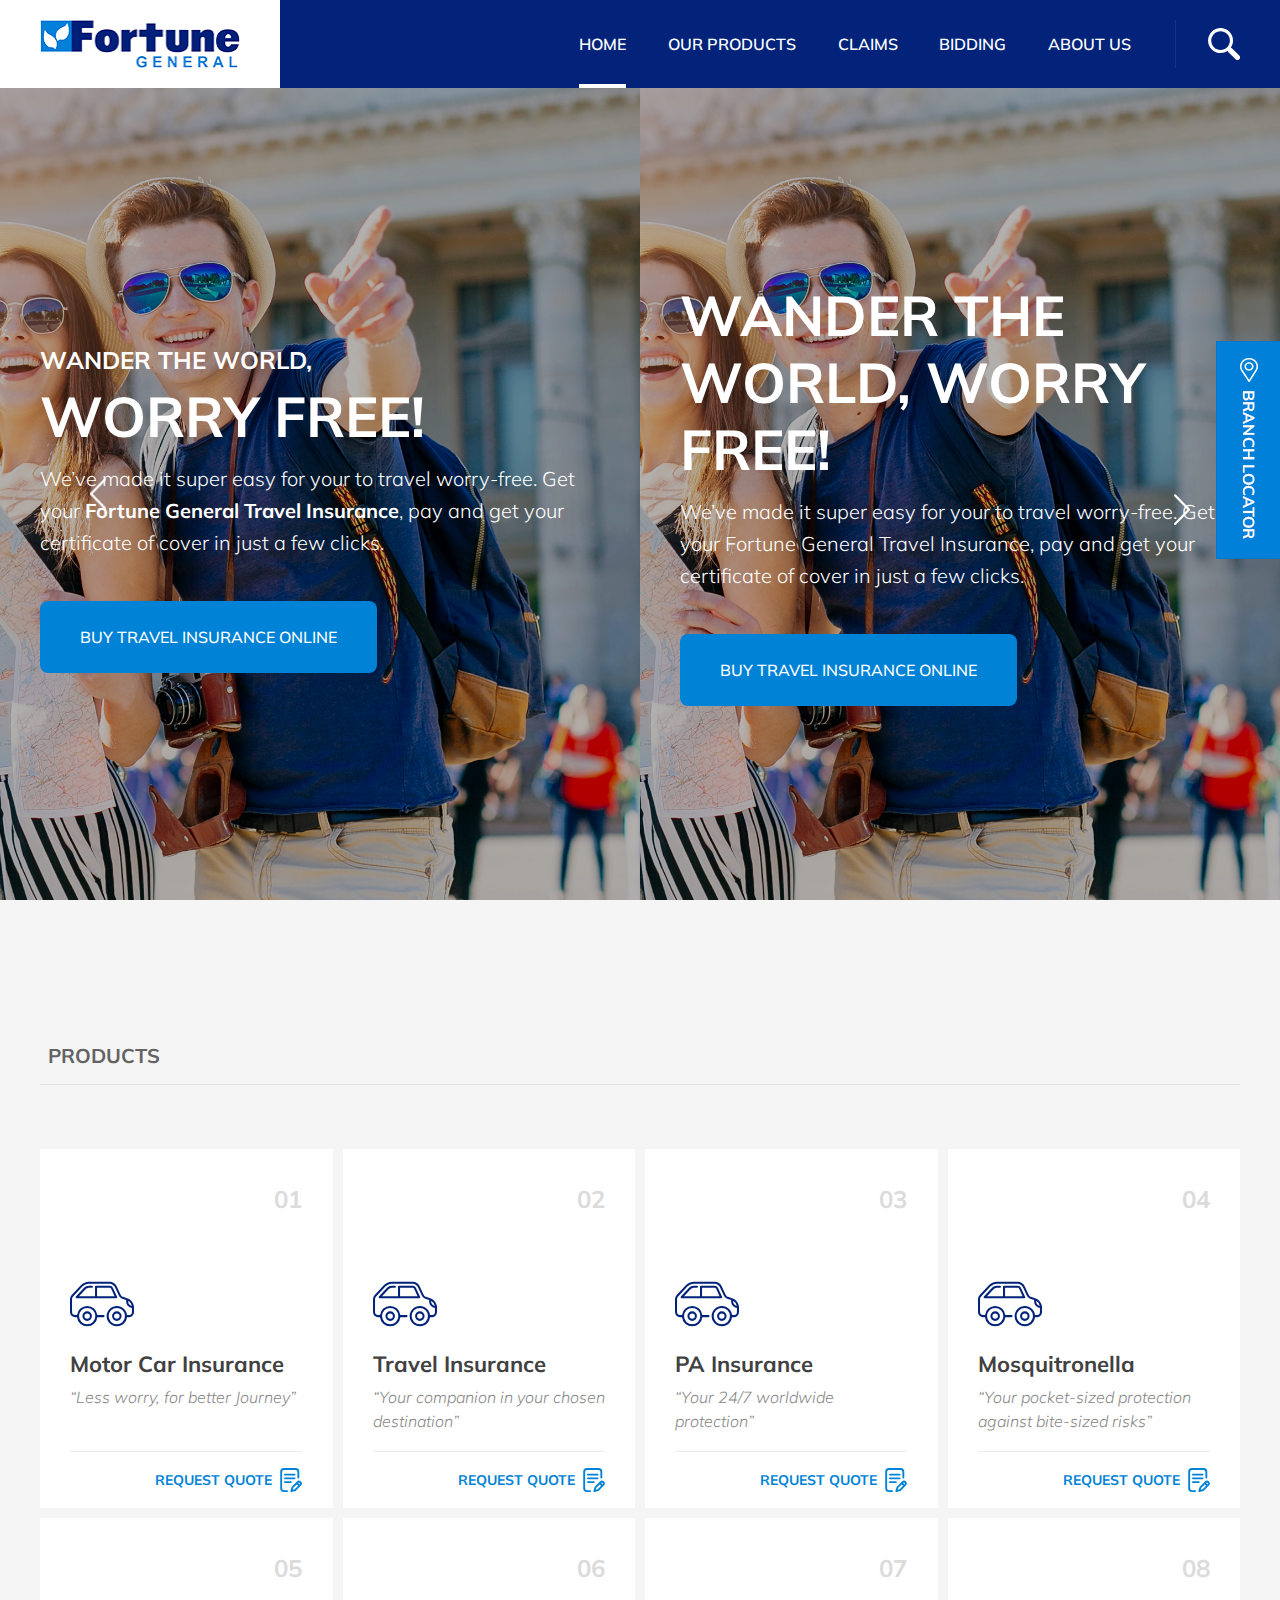
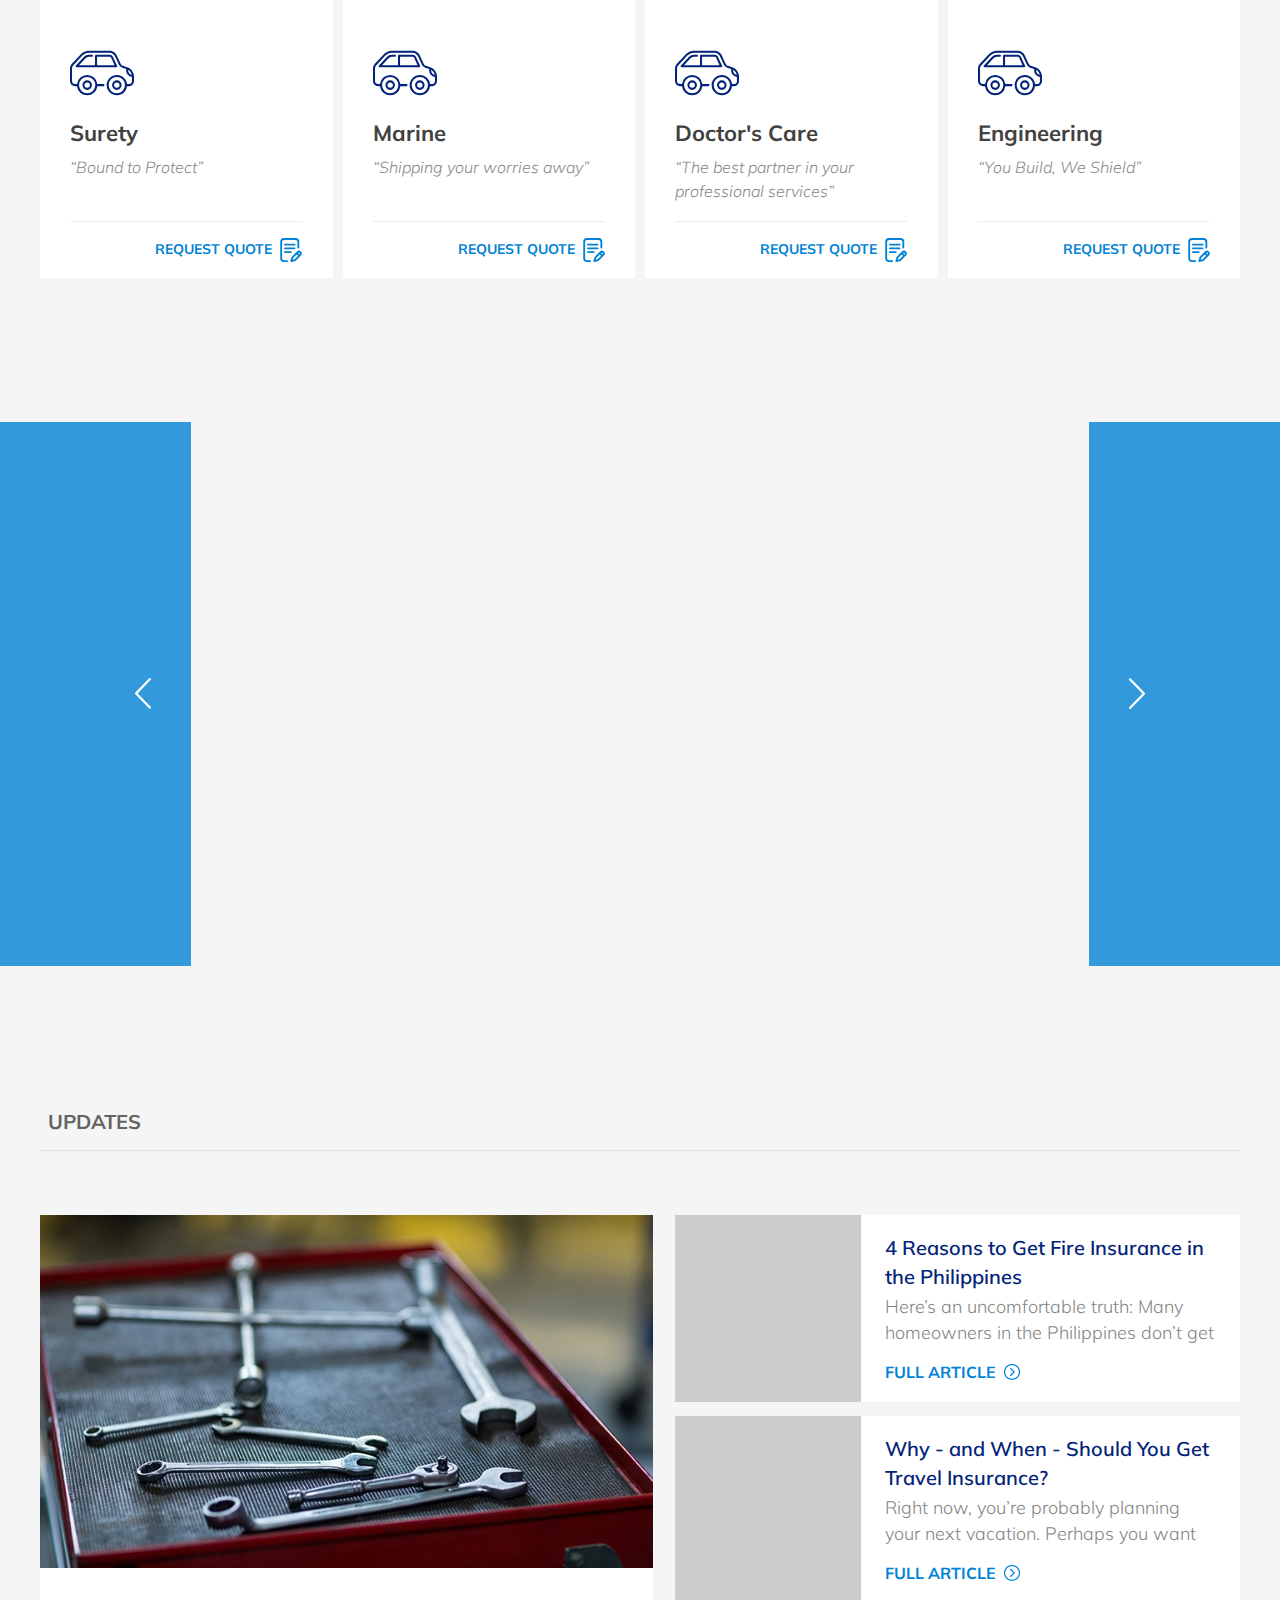
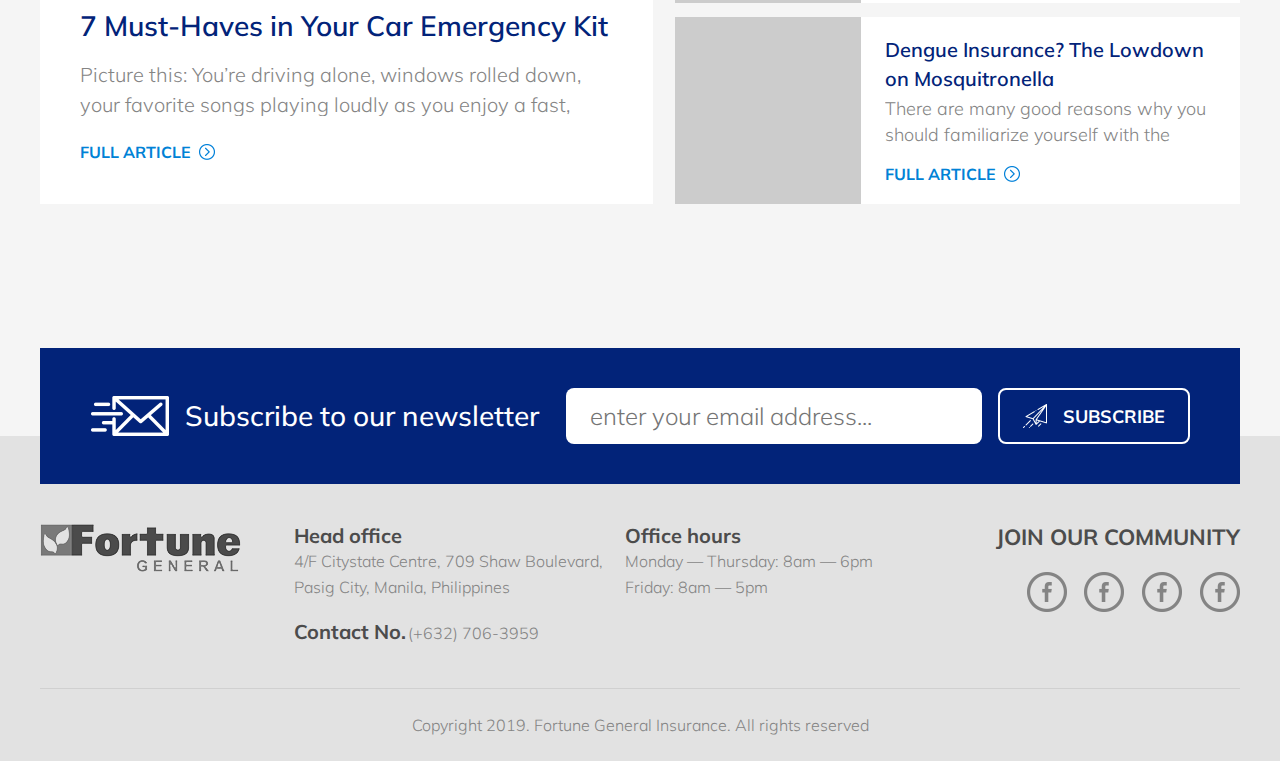
<file: index.html>
<!DOCTYPE html>
<html lang="en">

<head>
    <meta charset="UTF-8">
    <meta name="viewport" content="width=device-width, initial-scale=1.0">
    <meta name="robots" content="index,follow">
    <title>Fortune General Insurance Corporation</title>

    <link rel="stylesheet" href="https://stackpath.bootstrapcdn.com/bootstrap/4.4.1/css/bootstrap.min.css" integrity="sha384-Vkoo8x4CGsO3+Hhxv8T/Q5PaXtkKtu6ug5TOeNV6gBiFeWPGFN9MuhOf23Q9Ifjh" crossorigin="anonymous">
    <link href="https://fonts.googleapis.com/css?family=Muli:300,500,600,700,800&display=swap" rel="stylesheet">
    <link rel="icon" href="./assets/img/fgen-icon.ico">
    <link rel="stylesheet" href="./assets/css/app.css">
</head>

<body>
    <div id="headerPlaceholder">
        <div></div><div></div>
    </div>

    <header id="mainHeader">
        <div class="container-fluid container-width-limit">
            <div class="mainHeader__container">
                <div class="mainHeader__logo">
                    <h1>Fortune General Insurance Corporation</h1>
                    <a href="index.html"><img src="./assets/img/fgen-logo.png" alt="logo"></a>
                </div>

                <div class="mainHeader__navigation">
                    <nav class="mainHeader--navigation__container">
                        <div class="mainHeader__links">
                            <ul class="mainHeader--links__ul">
                                <li><a href="index.html" class="mainHeader--links__active">Home</a></li>

                                <li>
                                    <a href="#">Our Products</a>
                                    
                                    <ul class="mainHeader--subLinks__ul">
                                        <li><a href="motor-car.html">Motor Car Insurance</a></li>
                                        <li><a href="#">Travel Insurance</a></li>
                                        <li><a href="#">PA Insurance</a></li>
                                        <li><a href="#">Mosquitronella</a></li>
                                        <li><a href="#">Surety</a></li>
                                        <li><a href="#">Marine</a></li>
                                        <li><a href="#">Doctor's Care</a></li>
                                        <li><a href="#">Engineering</a></li>
                                    </ul>
                                </li>

                                <li>
                                    <a href="#">Claims</a>
                                    
                                    <ul class="mainHeader--subLinks__ul">
                                        <li><a href="#">Motor Claim</a></li>
                                        <li><a href="#">Property Claim</a></li>
                                        <li><a href="#">Personal Accident Claim</a></li>
                                        <li><a href="#">Other Lines</a></li>
                                        <li><a href="#">Claim Form</a></li>
                                    </ul>
                                </li>

                                <li><a href="#">Bidding</a></li>
                                
                                <li>
                                    <a href="#">About Us</a>

                                    <ul class="mainHeader--subLinks__ul">
                                        <li><a href="">Branch Locator</a></li>
                                        <li><a href="">Corporate Profile</a></li>
                                        <li><a href="">Careers</a></li>
                                        <li><a href="blog-page.html">News Articles</a></li>
                                        <li><a href="">Corporate Governance</a></li>
                                        <li><a href="">Privacy Policy</a></li>
                                    </ul>
                                </li>
                            </ul>
                        </div>

                        <div class="mainHeader__search">
                            <img src="./assets/img/search.svg" alt="search">
                        </div>
                    </nav> 
                </div>
            </div>
        </div>
    </header>

    <div class="carouselBanner">
        <div class="carouselBanner__content">
            <div class="carouselBanner--content__slider" id="carouselSlider">
                <div class="carouselBanner--slider__item">
                    <div class="carouselBanner--item__body container-width-limit">
                        <div class="carouselBanner--item--body__container">
                            <h2><span>Wander the World,</span><br>Worry Free!</h2>
                            <p>
                                We’ve made it super easy for your to travel worry-free. 
                                Get your <span>Fortune General Travel Insurance</span>, pay and get your 
                                certificate of cover in just a few clicks.
                            </p>

                            <a href="">Buy Travel Insurance Online</a>
                        </div>
                    </div>

                    <div class="carouselBanner__overlay"></div>
                    <div class="carouselBanner--content__IMG"></div>
                </div>

                <div class="carouselBanner--slider__item">
                    <div class="carouselBanner--item__body container-width-limit">
                        <div class="carouselBanner--item--body__container">
                            <h2>Wander the World, Worry Free!</h2>
                            <p>
                                We’ve made it super easy for your to travel worry-free. 
                                Get your Fortune General Travel Insurance, pay and get your 
                                certificate of cover in just a few clicks.
                            </p>

                            <a href="">Buy Travel Insurance Online</a>
                        </div>
                    </div>

                    <div class="carouselBanner__overlay"></div>
                    <div class="carouselBanner--content__IMG"></div>
                </div>
            </div>
        </div>

        <div class="carouselBanner__arrows">
            <img id ="carouselBanner--prev__BTN" src="./assets/img/carousel-arrow.png" alt="previous">
            <img id ="carouselBanner--next__BTN" src="./assets/img/carousel-arrow.png" alt="next">
        </div>
        
        <div class="carouselBanner--sticky__BTN">
            <div>
                <img src="./assets/img/sticky-img.jpg" alt="Branch Locator">
            </div>
        </div>
    </div>

    <main>
        <section class="stack--02">
            <div class="container-width-limit">
                <header class="section-heading">
                    <h3>Products</h3>
                </header>
            </div>

            <div class="container container-width-limit">
                <div class="row no-gutters stack02__rows">
                    <div class="stack02__cards col-xl-3 col-lg-4 col-md-6">
                        <div class="stack02--cards__wrapper">
                            <div class="stack02--cards__body">
                                <div class="stack02--cards__counter">
                                    01        
                                </div>
                                
                                <div class="stack02--cards__content">
                                    <svg class="car" style="height:46px" data-name="Layer 1" xmlns="http://www.w3.org/2000/svg" xmlns:xlink="http://www.w3.org/1999/xlink" viewBox="0 0 376 262.32"><defs><style>.cls-1{fill:none;}.cls-2{clip-path:url(#clip-path);}</style><clipPath transform="translate(-1108 -1669.48)"><rect class="cls-1" x="1108" y="1669" width="375.84" height="263.76"/></clipPath></defs><title>car</title><path d="M1208.94,1899.8a28,28,0,1,0-28-28,28,28,0,0,0,28,28Zm0-44a16,16,0,1,1-16,16,16,16,0,0,1,16-16Zm0,0" transform="translate(-1108 -1669.48)"/><path d="M1383.05,1843.8a28,28,0,1,0,28,28,28,28,0,0,0-28-28Zm0,44a16,16,0,1,1,16-16,16,16,0,0,1-16,16Zm0,0" transform="translate(-1108 -1669.48)"/><g class="cls-2"><path d="M1218,1705.48h19a6,6,0,0,0,0-12h-19c-8.34,0-21.63,5.74-27.34,11.81l-48.07,51.08a6,6,0,0,0,4.37,10.11h232.22a6,6,0,0,0,5.43-8.53l-24.68-53.09c-2.65-5.64-11.7-11.38-17.93-11.38h-81a6,6,0,0,0-6,6v55h-94.18l38.56-41c3.39-3.61,13.65-8,18.6-8Zm49,0h75c1.77.08,6.28,2.94,7.08,4.46l20.71,44.54H1267Zm0,0" transform="translate(-1108 -1669.48)"/><path d="M1484,1818.79c0-21.3-16.45-44.12-36.66-50.86l-28.06-9.35c-4.68-1.56-10.86-7-13-11.51l-24.67-52.43c-6.64-14.11-24.06-25.16-39.65-25.16H1218c-14.91,0-34.6,8.5-44.82,19.36l-55.33,58.79c-5.52,5.87-9.85,16.79-9.85,24.85v75.32a30,30,0,0,0,30,30h11.25a60,60,0,0,0,119.4,0h36.4a6,6,0,0,0,0-12h-36.4a60,60,0,0,0-119.4,0H1138a18,18,0,0,1-18-18v-75.32c0-5,3.14-13,6.59-16.63l55.33-58.78c7.95-8.46,24.47-15.59,36.08-15.59h124c11,0,24.13,8.37,28.79,18.27l24.67,52.43c3.54,7.51,12.14,15.16,20,17.79l22.8,7.6a39.8,39.8,0,0,0-.6,6.91,40.37,40.37,0,0,0,34.31,39.87v23.45c0,9.92-6.69,18-14.91,18h-14.34a60,60,0,1,0,0,12h14.34c14.84,0,26.91-13.46,26.91-30Zm-275.06,5a48,48,0,1,1-48,48,48.05,48.05,0,0,1,48-48Zm174.11,96a48,48,0,1,1,48-48,48.06,48.06,0,0,1-48,48Zm66.64-135.32q0-1.17.09-2.31a47.11,47.11,0,0,1,21.49,29.81,28.36,28.36,0,0,1-21.58-27.5Zm0,0" transform="translate(-1108 -1669.48)"/></g></svg>

                                    <h2>Motor Car Insurance</h2>

                                    <p>
                                        <em>“Less worry, for better Journey”</em>
                                    </p>
                                    
                                    <a class="card-link" href="motor-car.html">
                                        <span class='default-link'></span>
                                    </a>
                                </div>
                            </div>
                        
                            <footer class="stack02--cards__footer">
                                <div>
                                    <a href="motor-car.html">Request Quote</a>        
                                </div>
                                
                                <div>
                                    <svg class="quote-icon" style="height:24px" data-name="Capa 1" xmlns="http://www.w3.org/2000/svg" viewBox="0 0 458.86 512"><title>quote-icon</title><path d="M193.46,492a20,20,0,0,1-20,20H106.57a80.09,80.09,0,0,1-80-80V80a80.09,80.09,0,0,1,80-80H352.46a80.09,80.09,0,0,1,80,80V203a20,20,0,1,1-40,0V80a40,40,0,0,0-40-40H106.57a40,40,0,0,0-40,40V432a40,40,0,0,0,40,40h66.89A20,20,0,0,1,193.46,492Zm139-372h-206a20,20,0,1,0,0,40h206a20,20,0,0,0,0-40Zm20,100a20,20,0,0,0-20-20h-206a20,20,0,1,0,0,40h206A20,20,0,0,0,352.46,220Zm-226,60a20,20,0,1,0,0,40H251.57a20,20,0,0,0,0-40Zm341.43,94.43L358.31,483.79a20,20,0,0,1-8.79,5.12L268.8,511.27a20,20,0,0,1-24.48-25.08l23.91-78.73a20,20,0,0,1,5-8.34L383.05,289.56a60,60,0,0,1,84.84,84.87Zm-60.46,3.82L379.14,350l-74.09,73.93L293.16,463l40.62-11.25Zm32.17-60.39a20,20,0,0,0-28.28,0l-3.86,3.85L435.74,350l3.88-3.87A20,20,0,0,0,439.6,317.86Z" transform="translate(-26.57)"/></svg>
                                </div>
                            </footer>
                        </div>
                    </div>

                    <div class="stack02__cards col-xl-3 col-lg-4 col-md-6">
                        <div class="stack02--cards__wrapper">
                            <div class="stack02--cards__body">
                                <div class="stack02--cards__counter">
                                    02        
                                </div>
                                
                                <div class="stack02--cards__content">
                                    <svg class="car" style="height:46px" data-name="Layer 1" xmlns="http://www.w3.org/2000/svg" xmlns:xlink="http://www.w3.org/1999/xlink" viewBox="0 0 376 262.32"><defs><style>.cls-1{fill:none;}.cls-2{clip-path:url(#clip-path);}</style><clipPath transform="translate(-1108 -1669.48)"><rect class="cls-1" x="1108" y="1669" width="375.84" height="263.76"/></clipPath></defs><title>car</title><path d="M1208.94,1899.8a28,28,0,1,0-28-28,28,28,0,0,0,28,28Zm0-44a16,16,0,1,1-16,16,16,16,0,0,1,16-16Zm0,0" transform="translate(-1108 -1669.48)"/><path d="M1383.05,1843.8a28,28,0,1,0,28,28,28,28,0,0,0-28-28Zm0,44a16,16,0,1,1,16-16,16,16,0,0,1-16,16Zm0,0" transform="translate(-1108 -1669.48)"/><g class="cls-2"><path d="M1218,1705.48h19a6,6,0,0,0,0-12h-19c-8.34,0-21.63,5.74-27.34,11.81l-48.07,51.08a6,6,0,0,0,4.37,10.11h232.22a6,6,0,0,0,5.43-8.53l-24.68-53.09c-2.65-5.64-11.7-11.38-17.93-11.38h-81a6,6,0,0,0-6,6v55h-94.18l38.56-41c3.39-3.61,13.65-8,18.6-8Zm49,0h75c1.77.08,6.28,2.94,7.08,4.46l20.71,44.54H1267Zm0,0" transform="translate(-1108 -1669.48)"/><path d="M1484,1818.79c0-21.3-16.45-44.12-36.66-50.86l-28.06-9.35c-4.68-1.56-10.86-7-13-11.51l-24.67-52.43c-6.64-14.11-24.06-25.16-39.65-25.16H1218c-14.91,0-34.6,8.5-44.82,19.36l-55.33,58.79c-5.52,5.87-9.85,16.79-9.85,24.85v75.32a30,30,0,0,0,30,30h11.25a60,60,0,0,0,119.4,0h36.4a6,6,0,0,0,0-12h-36.4a60,60,0,0,0-119.4,0H1138a18,18,0,0,1-18-18v-75.32c0-5,3.14-13,6.59-16.63l55.33-58.78c7.95-8.46,24.47-15.59,36.08-15.59h124c11,0,24.13,8.37,28.79,18.27l24.67,52.43c3.54,7.51,12.14,15.16,20,17.79l22.8,7.6a39.8,39.8,0,0,0-.6,6.91,40.37,40.37,0,0,0,34.31,39.87v23.45c0,9.92-6.69,18-14.91,18h-14.34a60,60,0,1,0,0,12h14.34c14.84,0,26.91-13.46,26.91-30Zm-275.06,5a48,48,0,1,1-48,48,48.05,48.05,0,0,1,48-48Zm174.11,96a48,48,0,1,1,48-48,48.06,48.06,0,0,1-48,48Zm66.64-135.32q0-1.17.09-2.31a47.11,47.11,0,0,1,21.49,29.81,28.36,28.36,0,0,1-21.58-27.5Zm0,0" transform="translate(-1108 -1669.48)"/></g></svg>

                                    <h2>Travel Insurance</h2>

                                    <p>
                                        <em>“Your companion in your chosen destination”</em>
                                    </p>
                                    
                                    <a class="card-link" href="#">
                                        <span class='default-link'></span>
                                    </a>
                                </div>
                            </div>
                        
                            <footer class="stack02--cards__footer">
                                <div>
                                    <a href="#">Request Quote</a>        
                                </div>
                                
                                <div>
                                    <svg class="quote-icon" style="height:24px" data-name="Capa 1" xmlns="http://www.w3.org/2000/svg" viewBox="0 0 458.86 512"><title>quote-icon</title><path d="M193.46,492a20,20,0,0,1-20,20H106.57a80.09,80.09,0,0,1-80-80V80a80.09,80.09,0,0,1,80-80H352.46a80.09,80.09,0,0,1,80,80V203a20,20,0,1,1-40,0V80a40,40,0,0,0-40-40H106.57a40,40,0,0,0-40,40V432a40,40,0,0,0,40,40h66.89A20,20,0,0,1,193.46,492Zm139-372h-206a20,20,0,1,0,0,40h206a20,20,0,0,0,0-40Zm20,100a20,20,0,0,0-20-20h-206a20,20,0,1,0,0,40h206A20,20,0,0,0,352.46,220Zm-226,60a20,20,0,1,0,0,40H251.57a20,20,0,0,0,0-40Zm341.43,94.43L358.31,483.79a20,20,0,0,1-8.79,5.12L268.8,511.27a20,20,0,0,1-24.48-25.08l23.91-78.73a20,20,0,0,1,5-8.34L383.05,289.56a60,60,0,0,1,84.84,84.87Zm-60.46,3.82L379.14,350l-74.09,73.93L293.16,463l40.62-11.25Zm32.17-60.39a20,20,0,0,0-28.28,0l-3.86,3.85L435.74,350l3.88-3.87A20,20,0,0,0,439.6,317.86Z" transform="translate(-26.57)"/></svg>
                                </div>
                            </footer>
                        </div>
                    </div>

                    <div class="stack02__cards col-xl-3 col-lg-4 col-md-6">
                        <div class="stack02--cards__wrapper">
                            <div class="stack02--cards__body">
                                <div class="stack02--cards__counter">
                                    03        
                                </div>
                                
                                <div class="stack02--cards__content">
                                    <svg class="car" style="height:46px" data-name="Layer 1" xmlns="http://www.w3.org/2000/svg" xmlns:xlink="http://www.w3.org/1999/xlink" viewBox="0 0 376 262.32"><defs><style>.cls-1{fill:none;}.cls-2{clip-path:url(#clip-path);}</style><clipPath transform="translate(-1108 -1669.48)"><rect class="cls-1" x="1108" y="1669" width="375.84" height="263.76"/></clipPath></defs><title>car</title><path d="M1208.94,1899.8a28,28,0,1,0-28-28,28,28,0,0,0,28,28Zm0-44a16,16,0,1,1-16,16,16,16,0,0,1,16-16Zm0,0" transform="translate(-1108 -1669.48)"/><path d="M1383.05,1843.8a28,28,0,1,0,28,28,28,28,0,0,0-28-28Zm0,44a16,16,0,1,1,16-16,16,16,0,0,1-16,16Zm0,0" transform="translate(-1108 -1669.48)"/><g class="cls-2"><path d="M1218,1705.48h19a6,6,0,0,0,0-12h-19c-8.34,0-21.63,5.74-27.34,11.81l-48.07,51.08a6,6,0,0,0,4.37,10.11h232.22a6,6,0,0,0,5.43-8.53l-24.68-53.09c-2.65-5.64-11.7-11.38-17.93-11.38h-81a6,6,0,0,0-6,6v55h-94.18l38.56-41c3.39-3.61,13.65-8,18.6-8Zm49,0h75c1.77.08,6.28,2.94,7.08,4.46l20.71,44.54H1267Zm0,0" transform="translate(-1108 -1669.48)"/><path d="M1484,1818.79c0-21.3-16.45-44.12-36.66-50.86l-28.06-9.35c-4.68-1.56-10.86-7-13-11.51l-24.67-52.43c-6.64-14.11-24.06-25.16-39.65-25.16H1218c-14.91,0-34.6,8.5-44.82,19.36l-55.33,58.79c-5.52,5.87-9.85,16.79-9.85,24.85v75.32a30,30,0,0,0,30,30h11.25a60,60,0,0,0,119.4,0h36.4a6,6,0,0,0,0-12h-36.4a60,60,0,0,0-119.4,0H1138a18,18,0,0,1-18-18v-75.32c0-5,3.14-13,6.59-16.63l55.33-58.78c7.95-8.46,24.47-15.59,36.08-15.59h124c11,0,24.13,8.37,28.79,18.27l24.67,52.43c3.54,7.51,12.14,15.16,20,17.79l22.8,7.6a39.8,39.8,0,0,0-.6,6.91,40.37,40.37,0,0,0,34.31,39.87v23.45c0,9.92-6.69,18-14.91,18h-14.34a60,60,0,1,0,0,12h14.34c14.84,0,26.91-13.46,26.91-30Zm-275.06,5a48,48,0,1,1-48,48,48.05,48.05,0,0,1,48-48Zm174.11,96a48,48,0,1,1,48-48,48.06,48.06,0,0,1-48,48Zm66.64-135.32q0-1.17.09-2.31a47.11,47.11,0,0,1,21.49,29.81,28.36,28.36,0,0,1-21.58-27.5Zm0,0" transform="translate(-1108 -1669.48)"/></g></svg>

                                    <h2>PA Insurance</h2>

                                    <p>
                                        <em>“Your 24/7 worldwide protection”</em>
                                    </p>  

                                    <a class="card-link" href="#">
                                        <span class='default-link'></span>
                                    </a>
                                </div>
                            </div>
                        
                            <footer class="stack02--cards__footer">
                                <div>
                                    <a href="#">Request Quote</a>        
                                </div>
                                
                                <div>
                                    <svg class="quote-icon" style="height:24px" data-name="Capa 1" xmlns="http://www.w3.org/2000/svg" viewBox="0 0 458.86 512"><title>quote-icon</title><path d="M193.46,492a20,20,0,0,1-20,20H106.57a80.09,80.09,0,0,1-80-80V80a80.09,80.09,0,0,1,80-80H352.46a80.09,80.09,0,0,1,80,80V203a20,20,0,1,1-40,0V80a40,40,0,0,0-40-40H106.57a40,40,0,0,0-40,40V432a40,40,0,0,0,40,40h66.89A20,20,0,0,1,193.46,492Zm139-372h-206a20,20,0,1,0,0,40h206a20,20,0,0,0,0-40Zm20,100a20,20,0,0,0-20-20h-206a20,20,0,1,0,0,40h206A20,20,0,0,0,352.46,220Zm-226,60a20,20,0,1,0,0,40H251.57a20,20,0,0,0,0-40Zm341.43,94.43L358.31,483.79a20,20,0,0,1-8.79,5.12L268.8,511.27a20,20,0,0,1-24.48-25.08l23.91-78.73a20,20,0,0,1,5-8.34L383.05,289.56a60,60,0,0,1,84.84,84.87Zm-60.46,3.82L379.14,350l-74.09,73.93L293.16,463l40.62-11.25Zm32.17-60.39a20,20,0,0,0-28.28,0l-3.86,3.85L435.74,350l3.88-3.87A20,20,0,0,0,439.6,317.86Z" transform="translate(-26.57)"/></svg>
                                </div>
                            </footer>
                        </div>
                    </div>

                    <div class="stack02__cards col-xl-3 col-lg-4 col-md-6">
                        <div class="stack02--cards__wrapper">
                            <div class="stack02--cards__body">
                                <div class="stack02--cards__counter">
                                    04        
                                </div>
                                
                                <div class="stack02--cards__content">
                                    <svg class="car" style="height:46px" data-name="Layer 1" xmlns="http://www.w3.org/2000/svg" xmlns:xlink="http://www.w3.org/1999/xlink" viewBox="0 0 376 262.32"><defs><style>.cls-1{fill:none;}.cls-2{clip-path:url(#clip-path);}</style><clipPath transform="translate(-1108 -1669.48)"><rect class="cls-1" x="1108" y="1669" width="375.84" height="263.76"/></clipPath></defs><title>car</title><path d="M1208.94,1899.8a28,28,0,1,0-28-28,28,28,0,0,0,28,28Zm0-44a16,16,0,1,1-16,16,16,16,0,0,1,16-16Zm0,0" transform="translate(-1108 -1669.48)"/><path d="M1383.05,1843.8a28,28,0,1,0,28,28,28,28,0,0,0-28-28Zm0,44a16,16,0,1,1,16-16,16,16,0,0,1-16,16Zm0,0" transform="translate(-1108 -1669.48)"/><g class="cls-2"><path d="M1218,1705.48h19a6,6,0,0,0,0-12h-19c-8.34,0-21.63,5.74-27.34,11.81l-48.07,51.08a6,6,0,0,0,4.37,10.11h232.22a6,6,0,0,0,5.43-8.53l-24.68-53.09c-2.65-5.64-11.7-11.38-17.93-11.38h-81a6,6,0,0,0-6,6v55h-94.18l38.56-41c3.39-3.61,13.65-8,18.6-8Zm49,0h75c1.77.08,6.28,2.94,7.08,4.46l20.71,44.54H1267Zm0,0" transform="translate(-1108 -1669.48)"/><path d="M1484,1818.79c0-21.3-16.45-44.12-36.66-50.86l-28.06-9.35c-4.68-1.56-10.86-7-13-11.51l-24.67-52.43c-6.64-14.11-24.06-25.16-39.65-25.16H1218c-14.91,0-34.6,8.5-44.82,19.36l-55.33,58.79c-5.52,5.87-9.85,16.79-9.85,24.85v75.32a30,30,0,0,0,30,30h11.25a60,60,0,0,0,119.4,0h36.4a6,6,0,0,0,0-12h-36.4a60,60,0,0,0-119.4,0H1138a18,18,0,0,1-18-18v-75.32c0-5,3.14-13,6.59-16.63l55.33-58.78c7.95-8.46,24.47-15.59,36.08-15.59h124c11,0,24.13,8.37,28.79,18.27l24.67,52.43c3.54,7.51,12.14,15.16,20,17.79l22.8,7.6a39.8,39.8,0,0,0-.6,6.91,40.37,40.37,0,0,0,34.31,39.87v23.45c0,9.92-6.69,18-14.91,18h-14.34a60,60,0,1,0,0,12h14.34c14.84,0,26.91-13.46,26.91-30Zm-275.06,5a48,48,0,1,1-48,48,48.05,48.05,0,0,1,48-48Zm174.11,96a48,48,0,1,1,48-48,48.06,48.06,0,0,1-48,48Zm66.64-135.32q0-1.17.09-2.31a47.11,47.11,0,0,1,21.49,29.81,28.36,28.36,0,0,1-21.58-27.5Zm0,0" transform="translate(-1108 -1669.48)"/></g></svg>

                                    <h2>Mosquitronella</h2>

                                    <p>
                                        <em>“Your pocket-sized protection against bite-sized risks”</em>
                                    </p>  

                                    <a class="card-link" href="#">
                                        <span class='default-link'></span>
                                    </a>
                                </div>
                            </div>
                        
                            <footer class="stack02--cards__footer">
                                <div>
                                    <a href="#">Request Quote</a>        
                                </div>
                                
                                <div>
                                    <svg class="quote-icon" style="height:24px" data-name="Capa 1" xmlns="http://www.w3.org/2000/svg" viewBox="0 0 458.86 512"><title>quote-icon</title><path d="M193.46,492a20,20,0,0,1-20,20H106.57a80.09,80.09,0,0,1-80-80V80a80.09,80.09,0,0,1,80-80H352.46a80.09,80.09,0,0,1,80,80V203a20,20,0,1,1-40,0V80a40,40,0,0,0-40-40H106.57a40,40,0,0,0-40,40V432a40,40,0,0,0,40,40h66.89A20,20,0,0,1,193.46,492Zm139-372h-206a20,20,0,1,0,0,40h206a20,20,0,0,0,0-40Zm20,100a20,20,0,0,0-20-20h-206a20,20,0,1,0,0,40h206A20,20,0,0,0,352.46,220Zm-226,60a20,20,0,1,0,0,40H251.57a20,20,0,0,0,0-40Zm341.43,94.43L358.31,483.79a20,20,0,0,1-8.79,5.12L268.8,511.27a20,20,0,0,1-24.48-25.08l23.91-78.73a20,20,0,0,1,5-8.34L383.05,289.56a60,60,0,0,1,84.84,84.87Zm-60.46,3.82L379.14,350l-74.09,73.93L293.16,463l40.62-11.25Zm32.17-60.39a20,20,0,0,0-28.28,0l-3.86,3.85L435.74,350l3.88-3.87A20,20,0,0,0,439.6,317.86Z" transform="translate(-26.57)"/></svg>
                                </div>
                            </footer>
                        </div>
                    </div>

                    <div class="stack02__cards col-xl-3 col-lg-4 col-md-6">
                        <div class="stack02--cards__wrapper">
                            <div class="stack02--cards__body">
                                <div class="stack02--cards__counter">
                                    05        
                                </div>
                                
                                <div class="stack02--cards__content">
                                    <svg class="car" style="height:46px" data-name="Layer 1" xmlns="http://www.w3.org/2000/svg" xmlns:xlink="http://www.w3.org/1999/xlink" viewBox="0 0 376 262.32"><defs><style>.cls-1{fill:none;}.cls-2{clip-path:url(#clip-path);}</style><clipPath transform="translate(-1108 -1669.48)"><rect class="cls-1" x="1108" y="1669" width="375.84" height="263.76"/></clipPath></defs><title>car</title><path d="M1208.94,1899.8a28,28,0,1,0-28-28,28,28,0,0,0,28,28Zm0-44a16,16,0,1,1-16,16,16,16,0,0,1,16-16Zm0,0" transform="translate(-1108 -1669.48)"/><path d="M1383.05,1843.8a28,28,0,1,0,28,28,28,28,0,0,0-28-28Zm0,44a16,16,0,1,1,16-16,16,16,0,0,1-16,16Zm0,0" transform="translate(-1108 -1669.48)"/><g class="cls-2"><path d="M1218,1705.48h19a6,6,0,0,0,0-12h-19c-8.34,0-21.63,5.74-27.34,11.81l-48.07,51.08a6,6,0,0,0,4.37,10.11h232.22a6,6,0,0,0,5.43-8.53l-24.68-53.09c-2.65-5.64-11.7-11.38-17.93-11.38h-81a6,6,0,0,0-6,6v55h-94.18l38.56-41c3.39-3.61,13.65-8,18.6-8Zm49,0h75c1.77.08,6.28,2.94,7.08,4.46l20.71,44.54H1267Zm0,0" transform="translate(-1108 -1669.48)"/><path d="M1484,1818.79c0-21.3-16.45-44.12-36.66-50.86l-28.06-9.35c-4.68-1.56-10.86-7-13-11.51l-24.67-52.43c-6.64-14.11-24.06-25.16-39.65-25.16H1218c-14.91,0-34.6,8.5-44.82,19.36l-55.33,58.79c-5.52,5.87-9.85,16.79-9.85,24.85v75.32a30,30,0,0,0,30,30h11.25a60,60,0,0,0,119.4,0h36.4a6,6,0,0,0,0-12h-36.4a60,60,0,0,0-119.4,0H1138a18,18,0,0,1-18-18v-75.32c0-5,3.14-13,6.59-16.63l55.33-58.78c7.95-8.46,24.47-15.59,36.08-15.59h124c11,0,24.13,8.37,28.79,18.27l24.67,52.43c3.54,7.51,12.14,15.16,20,17.79l22.8,7.6a39.8,39.8,0,0,0-.6,6.91,40.37,40.37,0,0,0,34.31,39.87v23.45c0,9.92-6.69,18-14.91,18h-14.34a60,60,0,1,0,0,12h14.34c14.84,0,26.91-13.46,26.91-30Zm-275.06,5a48,48,0,1,1-48,48,48.05,48.05,0,0,1,48-48Zm174.11,96a48,48,0,1,1,48-48,48.06,48.06,0,0,1-48,48Zm66.64-135.32q0-1.17.09-2.31a47.11,47.11,0,0,1,21.49,29.81,28.36,28.36,0,0,1-21.58-27.5Zm0,0" transform="translate(-1108 -1669.48)"/></g></svg>

                                    <h2>Surety</h2>

                                    <p>
                                        <em>“Bound to Protect”</em>
                                    </p> 
                                    
                                    <a class="card-link" href="#">
                                        <span class='default-link'></span>
                                    </a>
                                </div>
                            </div>
                        
                            <footer class="stack02--cards__footer">
                                <div>
                                    <a href="#">Request Quote</a>        
                                </div>
                                
                                <div>
                                    <svg class="quote-icon" style="height:24px" data-name="Capa 1" xmlns="http://www.w3.org/2000/svg" viewBox="0 0 458.86 512"><title>quote-icon</title><path d="M193.46,492a20,20,0,0,1-20,20H106.57a80.09,80.09,0,0,1-80-80V80a80.09,80.09,0,0,1,80-80H352.46a80.09,80.09,0,0,1,80,80V203a20,20,0,1,1-40,0V80a40,40,0,0,0-40-40H106.57a40,40,0,0,0-40,40V432a40,40,0,0,0,40,40h66.89A20,20,0,0,1,193.46,492Zm139-372h-206a20,20,0,1,0,0,40h206a20,20,0,0,0,0-40Zm20,100a20,20,0,0,0-20-20h-206a20,20,0,1,0,0,40h206A20,20,0,0,0,352.46,220Zm-226,60a20,20,0,1,0,0,40H251.57a20,20,0,0,0,0-40Zm341.43,94.43L358.31,483.79a20,20,0,0,1-8.79,5.12L268.8,511.27a20,20,0,0,1-24.48-25.08l23.91-78.73a20,20,0,0,1,5-8.34L383.05,289.56a60,60,0,0,1,84.84,84.87Zm-60.46,3.82L379.14,350l-74.09,73.93L293.16,463l40.62-11.25Zm32.17-60.39a20,20,0,0,0-28.28,0l-3.86,3.85L435.74,350l3.88-3.87A20,20,0,0,0,439.6,317.86Z" transform="translate(-26.57)"/></svg>
                                </div>
                            </footer>
                        </div>
                    </div>

                    <div class="stack02__cards col-xl-3 col-lg-4 col-md-6">
                        <div class="stack02--cards__wrapper">
                            <div class="stack02--cards__body">
                                <div class="stack02--cards__counter">
                                    06        
                                </div>
                                
                                <div class="stack02--cards__content">
                                    <svg class="car" style="height:46px" data-name="Layer 1" xmlns="http://www.w3.org/2000/svg" xmlns:xlink="http://www.w3.org/1999/xlink" viewBox="0 0 376 262.32"><defs><style>.cls-1{fill:none;}.cls-2{clip-path:url(#clip-path);}</style><clipPath transform="translate(-1108 -1669.48)"><rect class="cls-1" x="1108" y="1669" width="375.84" height="263.76"/></clipPath></defs><title>car</title><path d="M1208.94,1899.8a28,28,0,1,0-28-28,28,28,0,0,0,28,28Zm0-44a16,16,0,1,1-16,16,16,16,0,0,1,16-16Zm0,0" transform="translate(-1108 -1669.48)"/><path d="M1383.05,1843.8a28,28,0,1,0,28,28,28,28,0,0,0-28-28Zm0,44a16,16,0,1,1,16-16,16,16,0,0,1-16,16Zm0,0" transform="translate(-1108 -1669.48)"/><g class="cls-2"><path d="M1218,1705.48h19a6,6,0,0,0,0-12h-19c-8.34,0-21.63,5.74-27.34,11.81l-48.07,51.08a6,6,0,0,0,4.37,10.11h232.22a6,6,0,0,0,5.43-8.53l-24.68-53.09c-2.65-5.64-11.7-11.38-17.93-11.38h-81a6,6,0,0,0-6,6v55h-94.18l38.56-41c3.39-3.61,13.65-8,18.6-8Zm49,0h75c1.77.08,6.28,2.94,7.08,4.46l20.71,44.54H1267Zm0,0" transform="translate(-1108 -1669.48)"/><path d="M1484,1818.79c0-21.3-16.45-44.12-36.66-50.86l-28.06-9.35c-4.68-1.56-10.86-7-13-11.51l-24.67-52.43c-6.64-14.11-24.06-25.16-39.65-25.16H1218c-14.91,0-34.6,8.5-44.82,19.36l-55.33,58.79c-5.52,5.87-9.85,16.79-9.85,24.85v75.32a30,30,0,0,0,30,30h11.25a60,60,0,0,0,119.4,0h36.4a6,6,0,0,0,0-12h-36.4a60,60,0,0,0-119.4,0H1138a18,18,0,0,1-18-18v-75.32c0-5,3.14-13,6.59-16.63l55.33-58.78c7.95-8.46,24.47-15.59,36.08-15.59h124c11,0,24.13,8.37,28.79,18.27l24.67,52.43c3.54,7.51,12.14,15.16,20,17.79l22.8,7.6a39.8,39.8,0,0,0-.6,6.91,40.37,40.37,0,0,0,34.31,39.87v23.45c0,9.92-6.69,18-14.91,18h-14.34a60,60,0,1,0,0,12h14.34c14.84,0,26.91-13.46,26.91-30Zm-275.06,5a48,48,0,1,1-48,48,48.05,48.05,0,0,1,48-48Zm174.11,96a48,48,0,1,1,48-48,48.06,48.06,0,0,1-48,48Zm66.64-135.32q0-1.17.09-2.31a47.11,47.11,0,0,1,21.49,29.81,28.36,28.36,0,0,1-21.58-27.5Zm0,0" transform="translate(-1108 -1669.48)"/></g></svg>

                                    <h2>Marine</h2>

                                    <p>
                                        <em>“Shipping your worries away”</em>
                                    </p>  

                                    <a class="card-link" href="#">
                                        <span class='default-link'></span>
                                    </a>
                                </div>
                            </div>
                        
                            <footer class="stack02--cards__footer">
                                <div>
                                    <a href="#">Request Quote</a>        
                                </div>
                                
                                <div>
                                    <svg class="quote-icon" style="height:24px" data-name="Capa 1" xmlns="http://www.w3.org/2000/svg" viewBox="0 0 458.86 512"><title>quote-icon</title><path d="M193.46,492a20,20,0,0,1-20,20H106.57a80.09,80.09,0,0,1-80-80V80a80.09,80.09,0,0,1,80-80H352.46a80.09,80.09,0,0,1,80,80V203a20,20,0,1,1-40,0V80a40,40,0,0,0-40-40H106.57a40,40,0,0,0-40,40V432a40,40,0,0,0,40,40h66.89A20,20,0,0,1,193.46,492Zm139-372h-206a20,20,0,1,0,0,40h206a20,20,0,0,0,0-40Zm20,100a20,20,0,0,0-20-20h-206a20,20,0,1,0,0,40h206A20,20,0,0,0,352.46,220Zm-226,60a20,20,0,1,0,0,40H251.57a20,20,0,0,0,0-40Zm341.43,94.43L358.31,483.79a20,20,0,0,1-8.79,5.12L268.8,511.27a20,20,0,0,1-24.48-25.08l23.91-78.73a20,20,0,0,1,5-8.34L383.05,289.56a60,60,0,0,1,84.84,84.87Zm-60.46,3.82L379.14,350l-74.09,73.93L293.16,463l40.62-11.25Zm32.17-60.39a20,20,0,0,0-28.28,0l-3.86,3.85L435.74,350l3.88-3.87A20,20,0,0,0,439.6,317.86Z" transform="translate(-26.57)"/></svg>
                                </div>
                            </footer>
                        </div>
                    </div>

                    <div class="stack02__cards col-xl-3 col-lg-4 col-md-6">
                        <div class="stack02--cards__wrapper">
                            <div class="stack02--cards__body">
                                <div class="stack02--cards__counter">
                                    07        
                                </div>
                                
                                <div class="stack02--cards__content">
                                    <svg class="car" style="height:46px" data-name="Layer 1" xmlns="http://www.w3.org/2000/svg" xmlns:xlink="http://www.w3.org/1999/xlink" viewBox="0 0 376 262.32"><defs><style>.cls-1{fill:none;}.cls-2{clip-path:url(#clip-path);}</style><clipPath transform="translate(-1108 -1669.48)"><rect class="cls-1" x="1108" y="1669" width="375.84" height="263.76"/></clipPath></defs><title>car</title><path d="M1208.94,1899.8a28,28,0,1,0-28-28,28,28,0,0,0,28,28Zm0-44a16,16,0,1,1-16,16,16,16,0,0,1,16-16Zm0,0" transform="translate(-1108 -1669.48)"/><path d="M1383.05,1843.8a28,28,0,1,0,28,28,28,28,0,0,0-28-28Zm0,44a16,16,0,1,1,16-16,16,16,0,0,1-16,16Zm0,0" transform="translate(-1108 -1669.48)"/><g class="cls-2"><path d="M1218,1705.48h19a6,6,0,0,0,0-12h-19c-8.34,0-21.63,5.74-27.34,11.81l-48.07,51.08a6,6,0,0,0,4.37,10.11h232.22a6,6,0,0,0,5.43-8.53l-24.68-53.09c-2.65-5.64-11.7-11.38-17.93-11.38h-81a6,6,0,0,0-6,6v55h-94.18l38.56-41c3.39-3.61,13.65-8,18.6-8Zm49,0h75c1.77.08,6.28,2.94,7.08,4.46l20.71,44.54H1267Zm0,0" transform="translate(-1108 -1669.48)"/><path d="M1484,1818.79c0-21.3-16.45-44.12-36.66-50.86l-28.06-9.35c-4.68-1.56-10.86-7-13-11.51l-24.67-52.43c-6.64-14.11-24.06-25.16-39.65-25.16H1218c-14.91,0-34.6,8.5-44.82,19.36l-55.33,58.79c-5.52,5.87-9.85,16.79-9.85,24.85v75.32a30,30,0,0,0,30,30h11.25a60,60,0,0,0,119.4,0h36.4a6,6,0,0,0,0-12h-36.4a60,60,0,0,0-119.4,0H1138a18,18,0,0,1-18-18v-75.32c0-5,3.14-13,6.59-16.63l55.33-58.78c7.95-8.46,24.47-15.59,36.08-15.59h124c11,0,24.13,8.37,28.79,18.27l24.67,52.43c3.54,7.51,12.14,15.16,20,17.79l22.8,7.6a39.8,39.8,0,0,0-.6,6.91,40.37,40.37,0,0,0,34.31,39.87v23.45c0,9.92-6.69,18-14.91,18h-14.34a60,60,0,1,0,0,12h14.34c14.84,0,26.91-13.46,26.91-30Zm-275.06,5a48,48,0,1,1-48,48,48.05,48.05,0,0,1,48-48Zm174.11,96a48,48,0,1,1,48-48,48.06,48.06,0,0,1-48,48Zm66.64-135.32q0-1.17.09-2.31a47.11,47.11,0,0,1,21.49,29.81,28.36,28.36,0,0,1-21.58-27.5Zm0,0" transform="translate(-1108 -1669.48)"/></g></svg>

                                    <h2>Doctor's Care</h2>

                                    <p>
                                        <em>“The best partner in your professional services”</em>
                                    </p>  

                                    <a class="card-link" href="#">
                                        <span class='default-link'></span>
                                    </a>
                                </div>
                            </div>
                        
                            <footer class="stack02--cards__footer">
                                <div>
                                    <a href="#">Request Quote</a>        
                                </div>
                                
                                <div>
                                    <svg class="quote-icon" style="height:24px" data-name="Capa 1" xmlns="http://www.w3.org/2000/svg" viewBox="0 0 458.86 512"><title>quote-icon</title><path d="M193.46,492a20,20,0,0,1-20,20H106.57a80.09,80.09,0,0,1-80-80V80a80.09,80.09,0,0,1,80-80H352.46a80.09,80.09,0,0,1,80,80V203a20,20,0,1,1-40,0V80a40,40,0,0,0-40-40H106.57a40,40,0,0,0-40,40V432a40,40,0,0,0,40,40h66.89A20,20,0,0,1,193.46,492Zm139-372h-206a20,20,0,1,0,0,40h206a20,20,0,0,0,0-40Zm20,100a20,20,0,0,0-20-20h-206a20,20,0,1,0,0,40h206A20,20,0,0,0,352.46,220Zm-226,60a20,20,0,1,0,0,40H251.57a20,20,0,0,0,0-40Zm341.43,94.43L358.31,483.79a20,20,0,0,1-8.79,5.12L268.8,511.27a20,20,0,0,1-24.48-25.08l23.91-78.73a20,20,0,0,1,5-8.34L383.05,289.56a60,60,0,0,1,84.84,84.87Zm-60.46,3.82L379.14,350l-74.09,73.93L293.16,463l40.62-11.25Zm32.17-60.39a20,20,0,0,0-28.28,0l-3.86,3.85L435.74,350l3.88-3.87A20,20,0,0,0,439.6,317.86Z" transform="translate(-26.57)"/></svg>
                                </div>
                            </footer>
                        </div>
                    </div>

                    <div class="stack02__cards col-xl-3 col-lg-4 col-md-6">
                        <div class="stack02--cards__wrapper">
                            <div class="stack02--cards__body">
                                <div class="stack02--cards__counter">
                                    08        
                                </div>
                                
                                <div class="stack02--cards__content">
                                    <svg class="car" style="height:46px" data-name="Layer 1" xmlns="http://www.w3.org/2000/svg" xmlns:xlink="http://www.w3.org/1999/xlink" viewBox="0 0 376 262.32"><defs><style>.cls-1{fill:none;}.cls-2{clip-path:url(#clip-path);}</style><clipPath transform="translate(-1108 -1669.48)"><rect class="cls-1" x="1108" y="1669" width="375.84" height="263.76"/></clipPath></defs><title>car</title><path d="M1208.94,1899.8a28,28,0,1,0-28-28,28,28,0,0,0,28,28Zm0-44a16,16,0,1,1-16,16,16,16,0,0,1,16-16Zm0,0" transform="translate(-1108 -1669.48)"/><path d="M1383.05,1843.8a28,28,0,1,0,28,28,28,28,0,0,0-28-28Zm0,44a16,16,0,1,1,16-16,16,16,0,0,1-16,16Zm0,0" transform="translate(-1108 -1669.48)"/><g class="cls-2"><path d="M1218,1705.48h19a6,6,0,0,0,0-12h-19c-8.34,0-21.63,5.74-27.34,11.81l-48.07,51.08a6,6,0,0,0,4.37,10.11h232.22a6,6,0,0,0,5.43-8.53l-24.68-53.09c-2.65-5.64-11.7-11.38-17.93-11.38h-81a6,6,0,0,0-6,6v55h-94.18l38.56-41c3.39-3.61,13.65-8,18.6-8Zm49,0h75c1.77.08,6.28,2.94,7.08,4.46l20.71,44.54H1267Zm0,0" transform="translate(-1108 -1669.48)"/><path d="M1484,1818.79c0-21.3-16.45-44.12-36.66-50.86l-28.06-9.35c-4.68-1.56-10.86-7-13-11.51l-24.67-52.43c-6.64-14.11-24.06-25.16-39.65-25.16H1218c-14.91,0-34.6,8.5-44.82,19.36l-55.33,58.79c-5.52,5.87-9.85,16.79-9.85,24.85v75.32a30,30,0,0,0,30,30h11.25a60,60,0,0,0,119.4,0h36.4a6,6,0,0,0,0-12h-36.4a60,60,0,0,0-119.4,0H1138a18,18,0,0,1-18-18v-75.32c0-5,3.14-13,6.59-16.63l55.33-58.78c7.95-8.46,24.47-15.59,36.08-15.59h124c11,0,24.13,8.37,28.79,18.27l24.67,52.43c3.54,7.51,12.14,15.16,20,17.79l22.8,7.6a39.8,39.8,0,0,0-.6,6.91,40.37,40.37,0,0,0,34.31,39.87v23.45c0,9.92-6.69,18-14.91,18h-14.34a60,60,0,1,0,0,12h14.34c14.84,0,26.91-13.46,26.91-30Zm-275.06,5a48,48,0,1,1-48,48,48.05,48.05,0,0,1,48-48Zm174.11,96a48,48,0,1,1,48-48,48.06,48.06,0,0,1-48,48Zm66.64-135.32q0-1.17.09-2.31a47.11,47.11,0,0,1,21.49,29.81,28.36,28.36,0,0,1-21.58-27.5Zm0,0" transform="translate(-1108 -1669.48)"/></g></svg>

                                    <h2>Engineering</h2>

                                    <p>
                                        <em>“You Build, We Shield”</em>
                                    </p>  

                                    <a class="card-link" href="#">
                                        <span class='default-link'></span>
                                    </a>
                                </div>
                            </div>
                        
                            <footer class="stack02--cards__footer">
                                <div>
                                    <a href="#">Request Quote</a>        
                                </div>
                                
                                <div>
                                    <svg class="quote-icon" style="height:24px" data-name="Capa 1" xmlns="http://www.w3.org/2000/svg" viewBox="0 0 458.86 512"><title>quote-icon</title><path d="M193.46,492a20,20,0,0,1-20,20H106.57a80.09,80.09,0,0,1-80-80V80a80.09,80.09,0,0,1,80-80H352.46a80.09,80.09,0,0,1,80,80V203a20,20,0,1,1-40,0V80a40,40,0,0,0-40-40H106.57a40,40,0,0,0-40,40V432a40,40,0,0,0,40,40h66.89A20,20,0,0,1,193.46,492Zm139-372h-206a20,20,0,1,0,0,40h206a20,20,0,0,0,0-40Zm20,100a20,20,0,0,0-20-20h-206a20,20,0,1,0,0,40h206A20,20,0,0,0,352.46,220Zm-226,60a20,20,0,1,0,0,40H251.57a20,20,0,0,0,0-40Zm341.43,94.43L358.31,483.79a20,20,0,0,1-8.79,5.12L268.8,511.27a20,20,0,0,1-24.48-25.08l23.91-78.73a20,20,0,0,1,5-8.34L383.05,289.56a60,60,0,0,1,84.84,84.87Zm-60.46,3.82L379.14,350l-74.09,73.93L293.16,463l40.62-11.25Zm32.17-60.39a20,20,0,0,0-28.28,0l-3.86,3.85L435.74,350l3.88-3.87A20,20,0,0,0,439.6,317.86Z" transform="translate(-26.57)"/></svg>
                                </div>
                            </footer>
                        </div>
                    </div>
                </div>
            </div>
        </section>

        <section class="stack--03">
            <div class="stack03__videoSlider">
                <div class="stack03--videoSlider__container">
                    <div class="stack03--videoSlider__item">
                        <div class="stack03--videoSlider--item__content" id="lastSlider">
                            <h2>Slide 01</h2>
                        </div>

                        <div class="stack03--videoSlider--item__content">
                            <h2>Slide 02</h2>
                        </div>

                        <div class="stack03--videoSlider--item__content">
                            <h2>Slide 01</h2>
                        </div>

                        <div class="stack03--videoSlider--item__content" id="firstSlider">
                            <h2>Slide 02</h2>
                        </div>

                        <div class="stack03--videoSlider--item__content">
                            <h2>Slide 01</h2>
                        </div>

                        <div class="stack03--videoSlider--item__content">
                            <h2>Slide 02</h2>
                        </div>
                    </div>
                </div>

                <div class="stack03--videoSlider__controls">
                    <div class="stack03--videoSlider--controls__PREV">
                        <img src="./assets/img/carousel-arrow.png" alt="" id="stack-03-videoSlider-controls-left_BTN">
                    </div>

                    <div class="stack03--videoSlider--controls__NEXT">
                        <img src="./assets/img/carousel-arrow.png" alt="" id="stack-03-videoSlider-controls-right_BTN">
                    </div>
                </div>
            </div>
        </section>

        <section class="stack--04">
            <div class="container-width-limit">
                <header class="section-heading">
                    <h3>Updates</h3>
                </header>

                <div class="stack04__cards">
                    <div class="stack04--cards__leftColumn">
                        <div class="stack04--cards--leftColumn__thumb">
                            <img src="./assets/img/thumb-01.jpg" alt="">
                        </div>

                        <div class="stack04--cards--leftColumn__content">
                            <article class="stack04--cards--leftColumn--content__container">
                                <h2>7 Must-Haves in Your Car Emergency Kit</h2>

                                <p>
                                    Picture this: You’re driving alone, windows rolled down, 
                                    your favorite  songs playing loudly as you enjoy a fast, hassle-free...
                                </p>

                                <div class="stack04--cards--leftColumn--content__link">
                                    <a href="">Full Article</a>
                                    <img src="./assets/img/article-icon.png" alt="">
                                </div>
                            </article>
                        </div>
                    </div>

                    <div class="stack04--cards__rightColumn">
                        <article class="stack04--cards--rightColumn__item">
                            <div class="stack04--cards--rightColumn--item__thumb">
                            </div>

                            <div class="stack04--cards--rightColumn--item__content">
                                <div class="stack04--cards--rightColumn--item--content__container">
                                    <h2>4 Reasons to Get Fire Insurance in the Philippines</h2>
    
                                    <p>
                                        Here’s an uncomfortable truth: Many homeowners in the Philippines don’t get
                                    </p>
    
                                    <div class="stack04--cards--rightColumn--content__link">
                                        <a href="">Full Article</a>
                                        <img src="./assets/img/article-icon.png" alt="">
                                    </div>
                                </div>
                            </div>
                        </article>

                        <article class="stack04--cards--rightColumn__item">
                            <div class="stack04--cards--rightColumn--item__thumb">
                            </div>

                            <div class="stack04--cards--rightColumn--item__content">
                                <div class="stack04--cards--rightColumn--item--content__container">
                                    <h2>Why - and When - Should You Get Travel Insurance?</h2>
    
                                    <p>
                                        Right now, you’re probably planning your next vacation. Perhaps you want to go
                                    </p>
    
                                    <div class="stack04--cards--rightColumn--content__link">
                                        <a href="">Full Article</a>
                                        <img src="./assets/img/article-icon.png" alt="">
                                    </div>
                                </div>
                            </div>
                        </article>

                        <article class="stack04--cards--rightColumn__item">
                            <div class="stack04--cards--rightColumn--item__thumb">
                            </div>

                            <div class="stack04--cards--rightColumn--item__content">
                                <div class="stack04--cards--rightColumn--item--content__container">
                                    <h2>Dengue Insurance? The Lowdown on Mosquitronella</h2>
    
                                    <p>
                                        There are many good reasons why you should familiarize yourself with the
                                    </p>
    
                                    <div class="stack04--cards--rightColumn--content__link">
                                        <a href="">Full Article</a>
                                        <img src="./assets/img/article-icon.png" alt="">
                                    </div>
                                </div>
                            </div>
                        </article>
                    </div>
                </div>
            </div>
        </section>
    </main>

    <footer id="mainFooter">
        <div class="container-width-limit footer__pivot">
            <div class="mainFooter__container">
                <div class="mainFooter__subscription">
                    <img src="./assets/img/subscribe-mail-icon.png" alt="Mail">

                    <h3>Subscribe to our newsletter</h3>
                    
                    <form method="" action="">
                        <input type="email" name="subscription-email" placeholder="enter your email address...">
                    
                        <button type="submit"><img src="./assets/img/send-icon.png" alt="Mail">Subscribe</button>
                    </form>
                </div>
            </div>

            <div class="mainFooter__nav">
                <div class="mainFooter--nav__col01">
                    <img src="./assets/img/footer-logo.png" alt="FGen Insurance">
                </div>

                <div class="mainFooter--nav__col02">
                    <h2>Head office</h2>
                    <br>
                    <p>
                        4/F Citystate Centre, 709 Shaw Boulevard, Pasig City, Manila, Philippines
                    </p>

                    <br><br>
                    
                    <h2>Contact No.</h2>
                    <p>
                        (+632) 706-3959
                    </p>
                </div>

                <div class="mainFooter--nav__col03">
                    <h2>Office hours</h2>
                    <br>
                    <p>
                        Monday — Thursday: 8am — 6pm
                        <br>
                        Friday: 8am — 5pm
                    </p>
                </div>

                <div class="mainFooter--nav__col04">
                    <h2>JOIN OUR COMMUNITY</h2>
                    <div>
                        <img src="./assets/img/fb-icon.png" alt="Facebook">
                        <img src="./assets/img/fb-icon.png" alt="Facebook">
                        <img src="./assets/img/fb-icon.png" alt="Facebook">
                        <img src="./assets/img/fb-icon.png" alt="Facebook">
                    </div>
                </div>
            </div>

            <div class="mainFooter__copyright">
                Copyright 2019. Fortune General Insurance. All rights reserved
            </div>
        </div>
    </footer>

    <script type="text/javascript" src="./assets/script/carouselSlider.js"></script>
    <script type="text/javascript" src="./assets/script/videoSlider.js"></script>
</body>

</html>
</file>
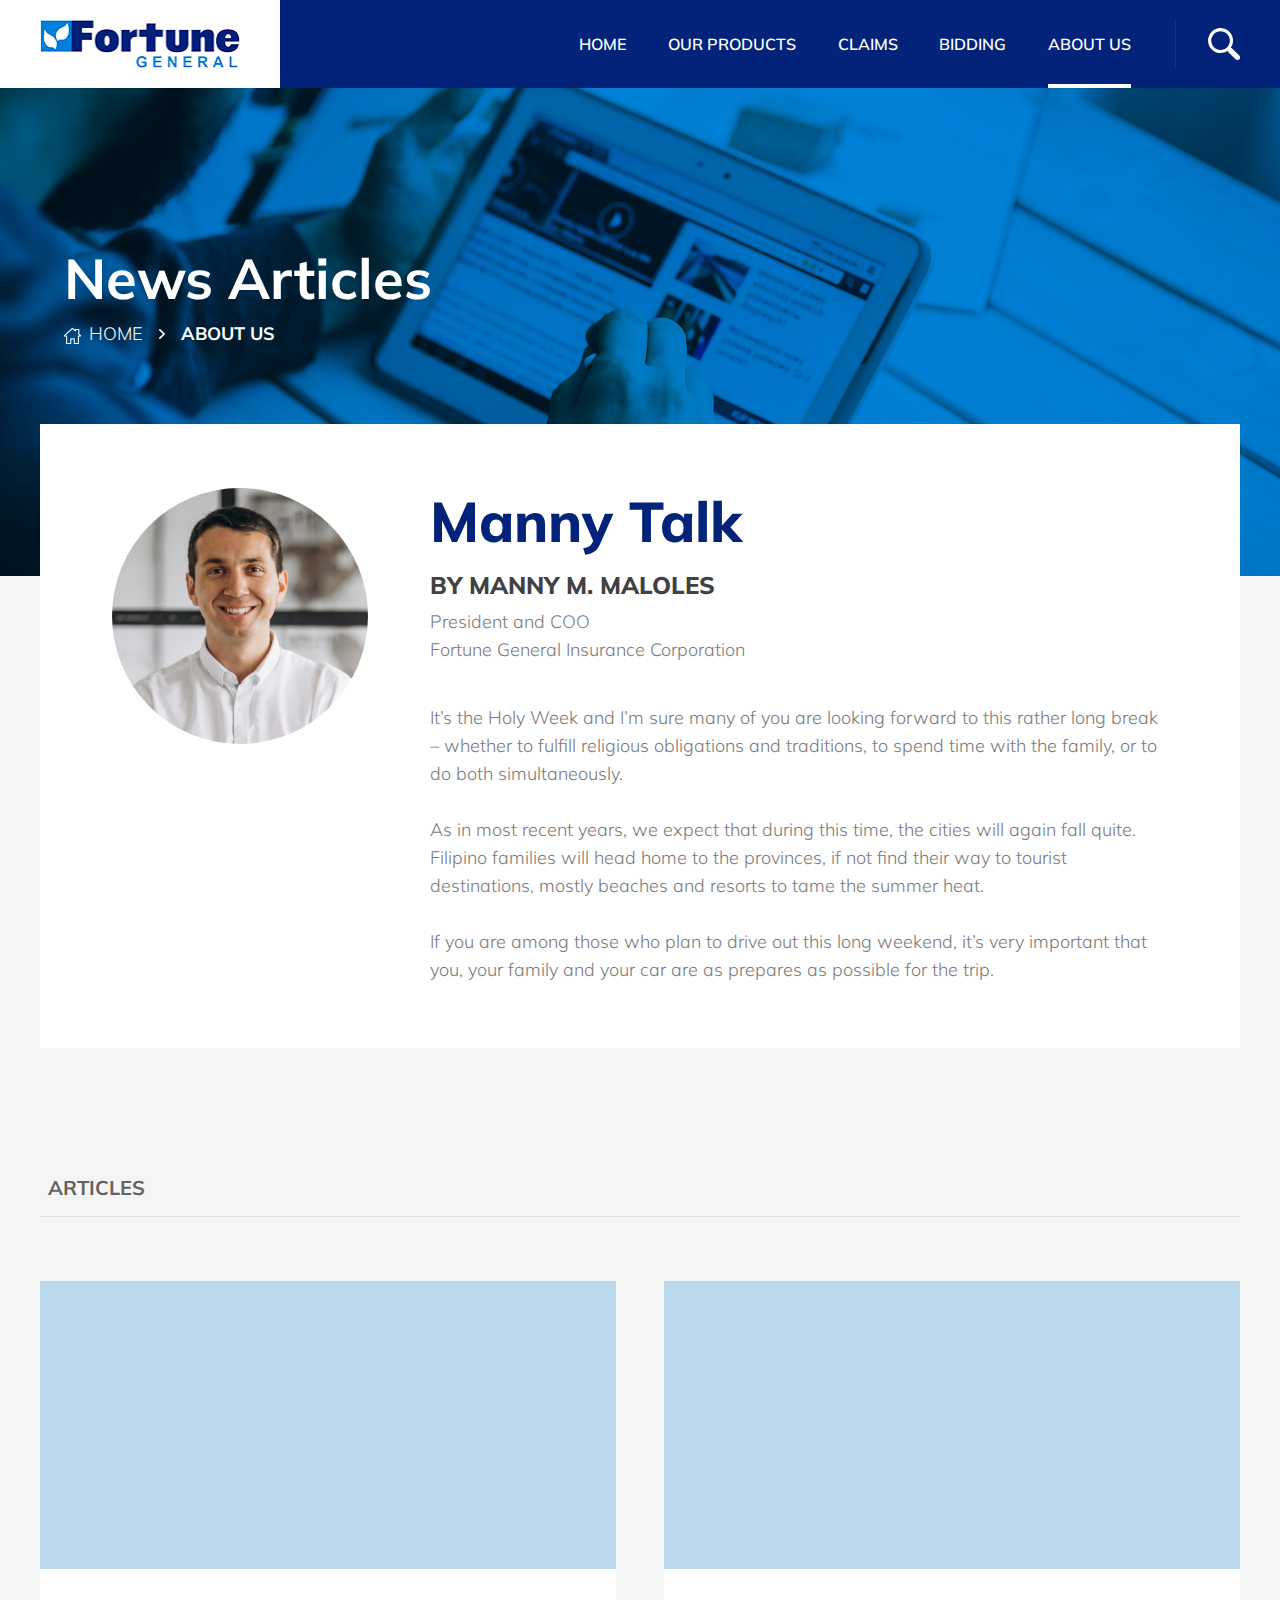
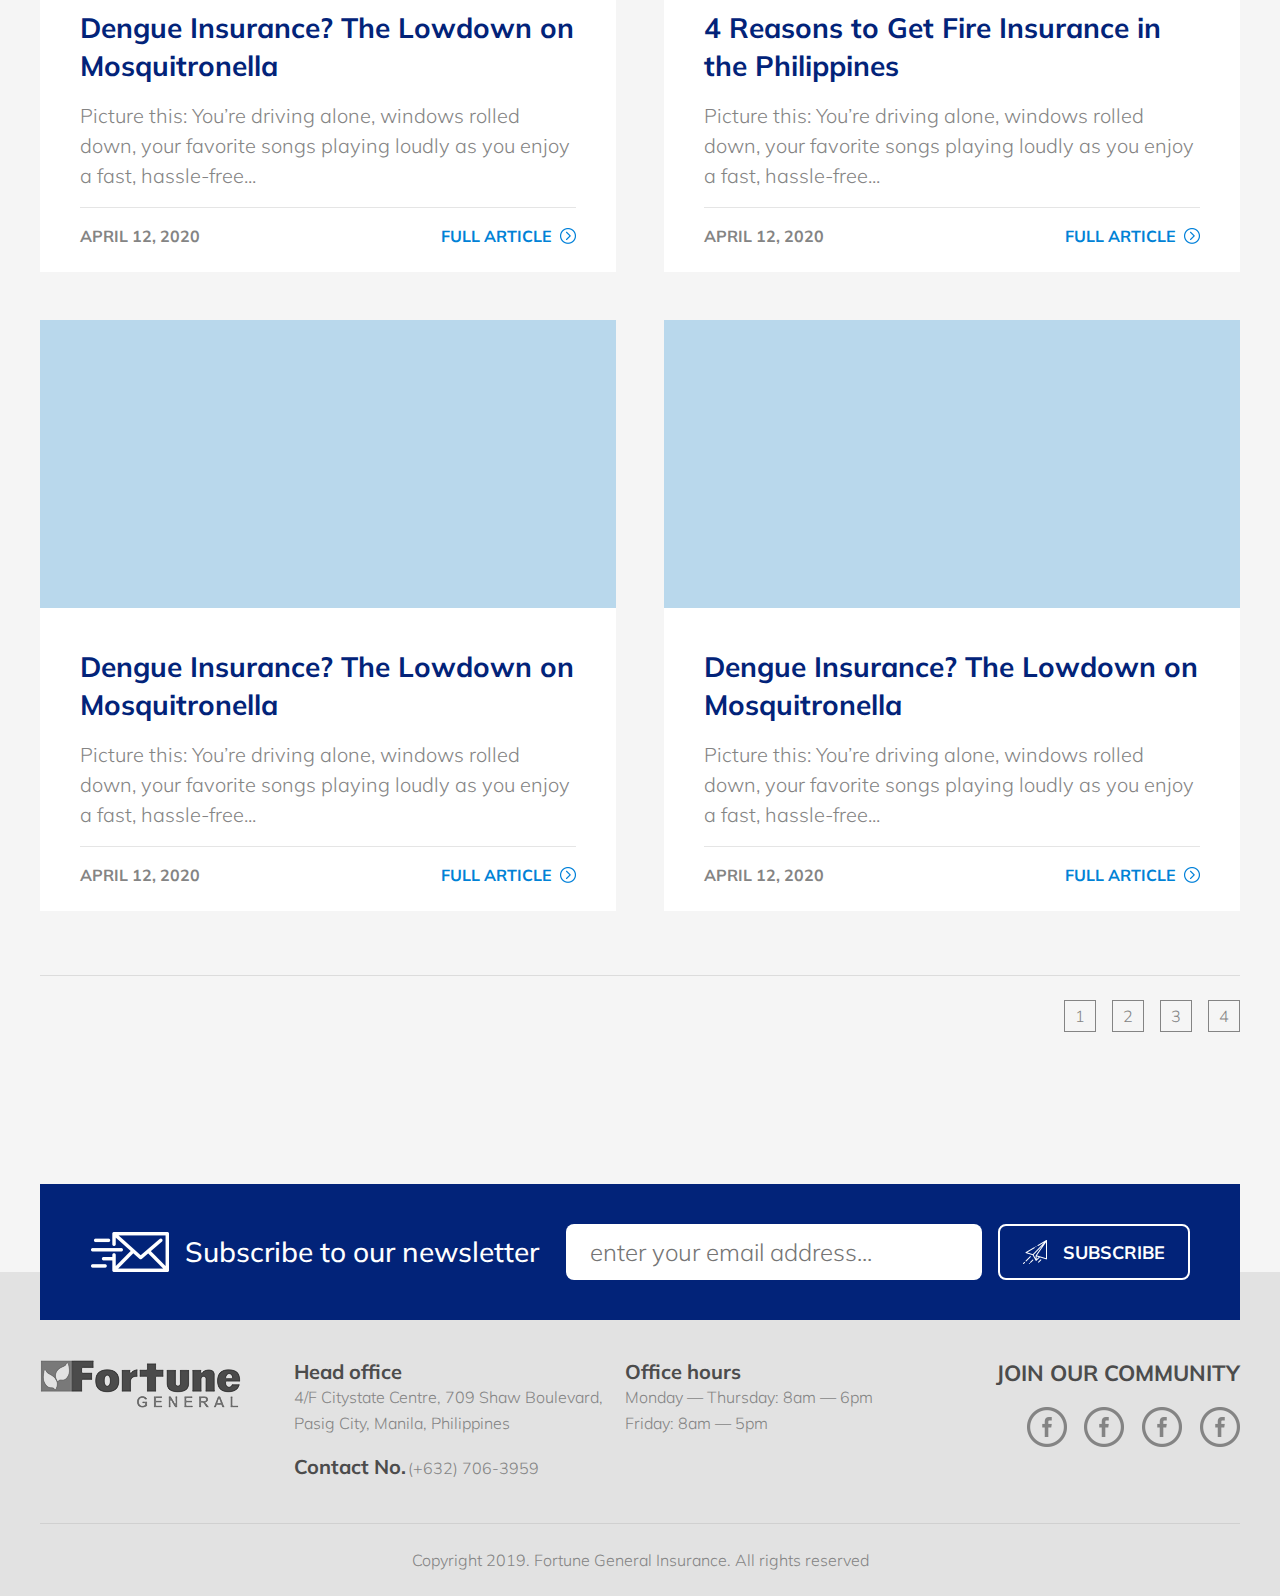
<file: blog-page.html>
<!DOCTYPE html>
<html lang="en">

<head>
    <meta charset="UTF-8">
    <meta name="viewport" content="width=device-width, initial-scale=1.0">
    <meta name="robots" content="index,follow">
    <title>Fortune General Insurance Corporation</title>

    <link rel="stylesheet" href="https://stackpath.bootstrapcdn.com/bootstrap/4.4.1/css/bootstrap.min.css" integrity="sha384-Vkoo8x4CGsO3+Hhxv8T/Q5PaXtkKtu6ug5TOeNV6gBiFeWPGFN9MuhOf23Q9Ifjh" crossorigin="anonymous">
    <link href="https://fonts.googleapis.com/css?family=Muli:300,500,600,700,800&display=swap" rel="stylesheet">
    <link rel="icon" href="./assets/img/fgen-icon.ico">
    <link rel="stylesheet" href="./assets/css/app.css">
</head>

<body>
    <div id="headerPlaceholder">
        <div></div><div></div>
    </div>

    <header id="mainHeader">
        <div class="container-fluid container-width-limit">
            <div class="mainHeader__container">
                <div class="mainHeader__logo">
                    <h1>Fortune General Insurance Corporation</h1>
                    <a href="index.html"><img src="./assets/img/fgen-logo.png" alt="logo"></a>
                </div>

                <div class="mainHeader__navigation">
                    <nav class="mainHeader--navigation__container">
                        <div class="mainHeader__links">
                            <ul class="mainHeader--links__ul">
                                <li><a href="index.html">Home</a></li>

                                <li>
                                    <a href="#">Our Products</a>
                                    
                                    <ul class="mainHeader--subLinks__ul">
                                        <li><a href="motor-car.html">Motor Car Insurance</a></li>
                                        <li><a href="#">Travel Insurance</a></li>
                                        <li><a href="#">PA Insurance</a></li>
                                        <li><a href="#">Mosquitronella</a></li>
                                        <li><a href="#">Surety</a></li>
                                        <li><a href="#">Marine</a></li>
                                        <li><a href="#">Doctor's Care</a></li>
                                        <li><a href="#">Engineering</a></li>
                                    </ul>
                                </li>

                                <li>
                                    <a href="#">Claims</a>
                                    
                                    <ul class="mainHeader--subLinks__ul">
                                        <li><a href="#">Motor Claim</a></li>
                                        <li><a href="#">Property Claim</a></li>
                                        <li><a href="#">Personal Accident Claim</a></li>
                                        <li><a href="#">Other Lines</a></li>
                                        <li><a href="#">Claim Form</a></li>
                                    </ul>
                                </li>

                                <li><a href="#">Bidding</a></li>
                                
                                <li>
                                    <a href="#" class="mainHeader--links__active">About Us</a>

                                    <ul class="mainHeader--subLinks__ul">
                                        <li><a href="">Branch Locator</a></li>
                                        <li><a href="">Corporate Profile</a></li>
                                        <li><a href="">Careers</a></li>
                                        <li><a href="blog-page.html">News Articles</a></li>
                                        <li><a href="">Corporate Governance</a></li>
                                        <li><a href="">Privacy Policy</a></li>
                                    </ul>
                                </li>
                            </ul>
                        </div>

                        <div class="mainHeader__search">
                            <img src="./assets/img/search.svg" alt="search">
                        </div>
                    </nav> 
                </div>
            </div>
        </div>
    </header>

    <main>
        <section class="insidePage--banner" style="background-image: url('./assets/img/blog-banner.jpg');">
            <div class="insidePage--heading container-width-limit">
                <div class="insidePage--heading__container">
                    <header>
                        <h2>News Articles</h2>
                    </header>

                    <div class="insidePage--heading__breadcrumbs">
                        <a href="index.html"><img src="./assets/img/home_icon.png" alt="HOME"></a>
                        
                        <a href="index.html">Home</a>
                        
                        <img src="./assets/img/arrow_icon.png" alt="">
                        
                        <span>About Us</span>
                    </div>
                </div>
            </div>

            <div class="insidePage--banner__overlay"></div>
        </section>

        <section class="blogPage--card container-width-limit">
            <div class="blogPage--card__pivot">
                <div class="blogPage--card__container">
                    <div class="blogPage--card__leftColumn">
                        <div class="leftColumn__thumbnail" style="background-image: url(./assets/img/blog-DP.jpg);"></div>
                    </div>

                    <div class="blogPage--card__rightColumn">
                        <header>
                            <h2>Manny Talk</h2>
                            

                            <h3>By Manny M. Maloles</h3>

                            <p class="rightColumn__subheading">
                                President and COO
                                <br>
                                Fortune General Insurance Corporation
                            </p>
                        </header>

                        <p>
                            It’s the Holy Week and I’m sure many of you are looking forward to this
                            rather long break – whether to fulfill religious obligations and traditions,
                            to spend time with the family, or to do both simultaneously.

                            <br><br>
                            As in most recent years, we expect that during this time, the cities will again
                            fall quite. Filipino families will head home to the provinces, if not find their
                            way to tourist destinations, mostly beaches and resorts to tame the summer heat.

                            <br><br>
                            If you are among those who plan to drive out this long weekend, it’s very important
                            that you, your family and your car are as prepares as possible for the trip.
                        </p>
                    </div>
                </div>
            </div>
        </section>

        <section class="blogPage--articles container-width-limit container">
            <header class="section-heading">
                <h3>Articles</h3>
            </header>

            <div class="blogPage--articles__cards">
                <div class="row no-gutters blogPage--articles__row">
                    <article class="articles--cards__container col-xl-6 col-lg-6 col-md-6">
                        <div class="articles--cards__wrapper">
                            <div class="articles--cards__thumb">

                            </div>

                            <div class="articles--cards__content">
                                <div class="articles--content__container">
                                    <header>
                                        <h2>Dengue Insurance? The Lowdown on Mosquitronella</h2>
                                    </header>
    
                                    <p>
                                        Picture this: You’re driving alone, windows rolled down, your 
                                        favorite  songs playing loudly as you enjoy a fast, hassle-free...
                                    </p>
                                </div>
                                
                                <footer class="articles--content__footer">
                                    <div class="articles--footer__date">
                                        April 12, 2020
                                    </div>

                                    <div class="articles--footer__CTA">
                                        <a href="">Full Article</a>
                                        <img src="./assets/img/article-icon.png" alt="">
                                    </div>
                                </footer>
                            </div>
                        </div>
                    </article>

                    <article class="articles--cards__container col-xl-6 col-lg-6 col-md-6">
                        <div class="articles--cards__wrapper">
                            <div class="articles--cards__thumb">

                            </div>

                            <div class="articles--cards__content">
                                <div class="articles--content__container">
                                    <header>
                                        <h2>4 Reasons to Get Fire Insurance in the Philippines</h2>
                                    </header>
    
                                    <p>
                                        Picture this: You’re driving alone, windows rolled down, your 
                                        favorite  songs playing loudly as you enjoy a fast, hassle-free...
                                    </p>
                                </div>
                                
                                <footer class="articles--content__footer">
                                    <div class="articles--footer__date">
                                        April 12, 2020
                                    </div>

                                    <div class="articles--footer__CTA">
                                        <a href="">Full Article</a>
                                        <img src="./assets/img/article-icon.png" alt="">
                                    </div>
                                </footer>
                            </div>
                        </div>
                    </article>

                    <article class="articles--cards__container col-xl-6 col-lg-6 col-md-6">
                        <div class="articles--cards__wrapper">
                            <div class="articles--cards__thumb">

                            </div>

                            <div class="articles--cards__content">
                                <div class="articles--content__container">
                                    <header>
                                        <h2>Dengue Insurance? The Lowdown on Mosquitronella</h2>
                                    </header>
    
                                    <p>
                                        Picture this: You’re driving alone, windows rolled down, your 
                                        favorite  songs playing loudly as you enjoy a fast, hassle-free...
                                    </p>
                                </div>
                                
                                <footer class="articles--content__footer">
                                    <div class="articles--footer__date">
                                        April 12, 2020
                                    </div>

                                    <div class="articles--footer__CTA">
                                        <a href="">Full Article</a>
                                        <img src="./assets/img/article-icon.png" alt="">
                                    </div>
                                </footer>
                            </div>
                        </div>
                    </article>

                    <article class="articles--cards__container col-xl-6 col-lg-6 col-md-6">
                        <div class="articles--cards__wrapper">
                            <div class="articles--cards__thumb">

                            </div>

                            <div class="articles--cards__content">
                                <div class="articles--content__container">
                                    <header>
                                        <h2>Dengue Insurance? The Lowdown on Mosquitronella</h2>
                                    </header>
    
                                    <p>
                                        Picture this: You’re driving alone, windows rolled down, your 
                                        favorite  songs playing loudly as you enjoy a fast, hassle-free...
                                    </p>
                                </div>
                                
                                <footer class="articles--content__footer">
                                    <div class="articles--footer__date">
                                        April 12, 2020
                                    </div>

                                    <div class="articles--footer__CTA">
                                        <a href="">Full Article</a>
                                        <img src="./assets/img/article-icon.png" alt="">
                                    </div>
                                </footer>
                            </div>
                        </div>
                    </article>
                </div>
            </div>

            <div class="blogPage--articles__pagination">
                <div class="blogPage--pagination__item">
                    1
                </div>

                <div class="blogPage--pagination__item">
                    2
                </div>

                <div class="blogPage--pagination__item">
                    3
                </div>

                <div class="blogPage--pagination__item">
                    4
                </div>
            </div>
        </section>
    </main>

    <footer id="mainFooter">
        <div class="container-width-limit footer__pivot">
            <div class="mainFooter__container">
                <div class="mainFooter__subscription">
                    <img src="./assets/img/subscribe-mail-icon.png" alt="Mail">

                    <h3>Subscribe to our newsletter</h3>
                    
                    <form method="" action="">
                        <input type="email" name="subscription-email" placeholder="enter your email address...">
                    
                        <button type="submit"><img src="./assets/img/send-icon.png" alt="Mail">Subscribe</button>
                    </form>
                </div>
            </div>

            <div class="mainFooter__nav">
                <div class="mainFooter--nav__col01">
                    <img src="./assets/img/footer-logo.png" alt="FGen Insurance">
                </div>

                <div class="mainFooter--nav__col02">
                    <h2>Head office</h2>
                    <br>
                    <p>
                        4/F Citystate Centre, 709 Shaw Boulevard, Pasig City, Manila, Philippines
                    </p>

                    <br><br>
                    
                    <h2>Contact No.</h2>
                    <p>
                        (+632) 706-3959
                    </p>
                </div>

                <div class="mainFooter--nav__col03">
                    <h2>Office hours</h2>
                    <br>
                    <p>
                        Monday — Thursday: 8am — 6pm
                        <br>
                        Friday: 8am — 5pm
                    </p>
                </div>

                <div class="mainFooter--nav__col04">
                    <h2>JOIN OUR COMMUNITY</h2>
                    <div>
                        <img src="./assets/img/fb-icon.png" alt="Facebook">
                        <img src="./assets/img/fb-icon.png" alt="Facebook">
                        <img src="./assets/img/fb-icon.png" alt="Facebook">
                        <img src="./assets/img/fb-icon.png" alt="Facebook">
                    </div>
                </div>
            </div>

            <div class="mainFooter__copyright">
                Copyright 2019. Fortune General Insurance. All rights reserved
            </div>
        </div>
    </footer>
</body>

</html>
</file>
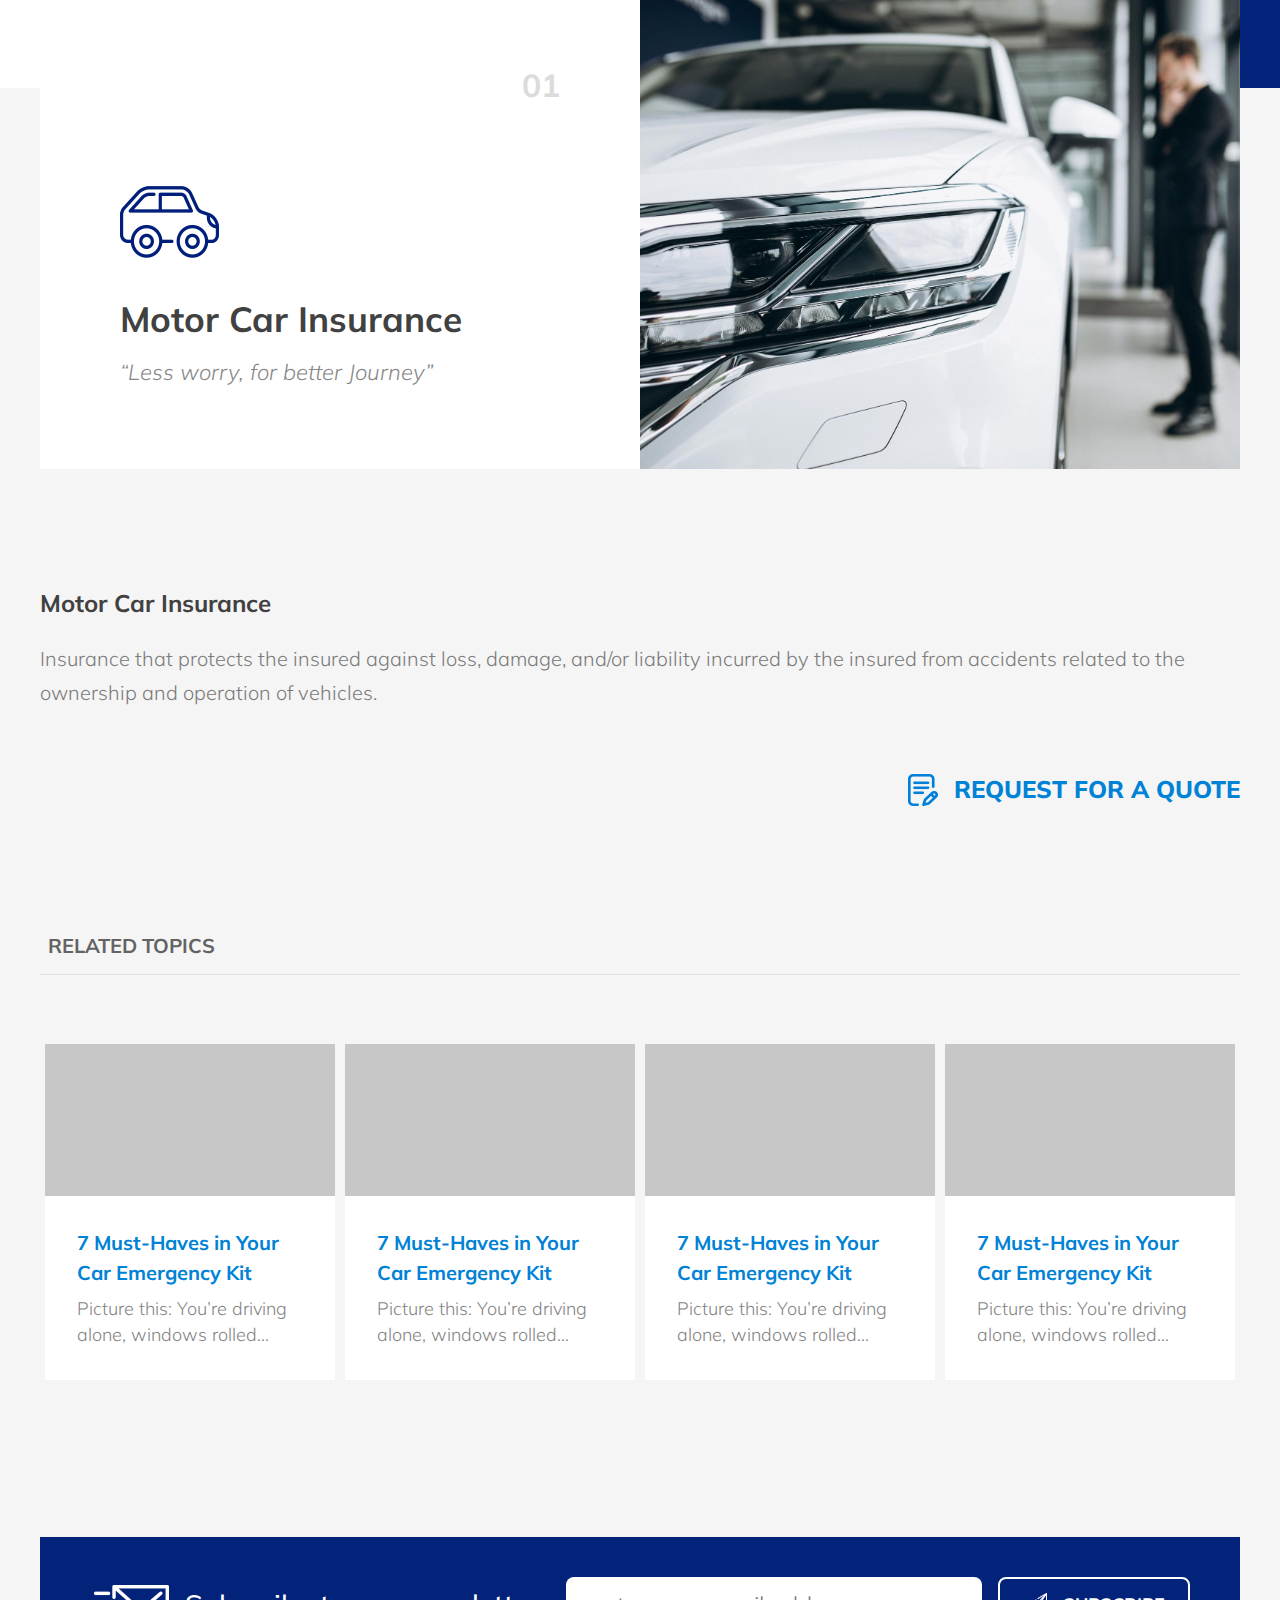
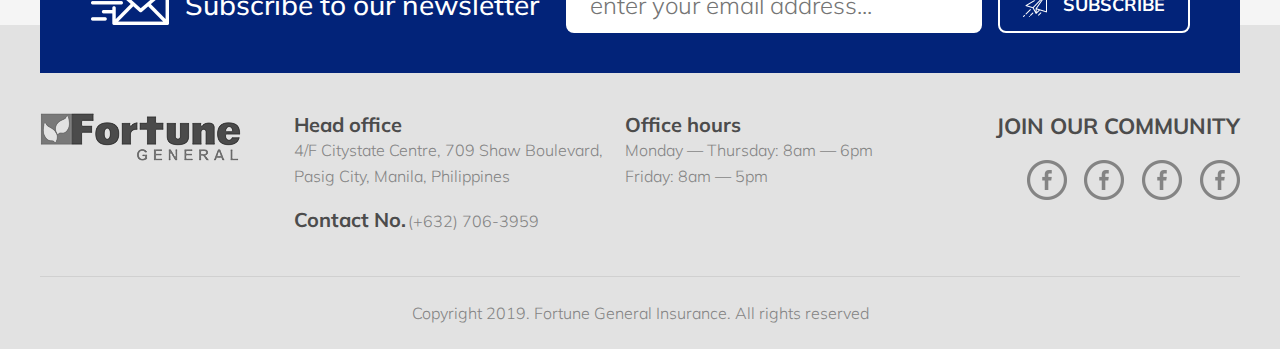
<file: motor-car.html>
<!DOCTYPE html>
<html lang="en">

<head>
    <meta charset="UTF-8">
    <meta name="viewport" content="width=device-width, initial-scale=1.0">
    <meta name="robots" content="index,follow">
    <title>Fortune General Insurance Corporation</title>

    <link rel="stylesheet" href="https://stackpath.bootstrapcdn.com/bootstrap/4.4.1/css/bootstrap.min.css" integrity="sha384-Vkoo8x4CGsO3+Hhxv8T/Q5PaXtkKtu6ug5TOeNV6gBiFeWPGFN9MuhOf23Q9Ifjh" crossorigin="anonymous">
    <link href="https://fonts.googleapis.com/css?family=Muli:300,500,600,700,800&display=swap" rel="stylesheet">
    <link rel="icon" href="./assets/img/fgen-icon.ico">
    <link rel="stylesheet" href="./assets/css/app.css">
</head>

<body>
    <div id="headerPlaceholder">
        <div></div><div></div>
    </div>

    <header id="mainHeader">
        <div class="container-fluid container-width-limit">
            <div class="mainHeader__container">
                <div class="mainHeader__logo">
                    <h1>Fortune General Insurance Corporation</h1>
                    <a href="index.html"><img src="./assets/img/fgen-logo.png" alt="logo"></a>
                </div>

                <div class="mainHeader__navigation">
                    <nav class="mainHeader--navigation__container">
                        <div class="mainHeader__links">
                            <ul class="mainHeader--links__ul">
                                <li><a href="index.html">Home</a></li>

                                <li>
                                    <a href="#" class="mainHeader--links__active">Our Products</a>
                                    
                                    <ul class="mainHeader--subLinks__ul">
                                        <li><a href="motor-car.html">Motor Car Insurance</a></li>
                                        <li><a href="#">Travel Insurance</a></li>
                                        <li><a href="#">PA Insurance</a></li>
                                        <li><a href="#">Mosquitronella</a></li>
                                        <li><a href="#">Surety</a></li>
                                        <li><a href="#">Marine</a></li>
                                        <li><a href="#">Doctor's Care</a></li>
                                        <li><a href="#">Engineering</a></li>
                                    </ul>
                                </li>

                                <li>
                                    <a href="#">Claims</a>
                                    
                                    <ul class="mainHeader--subLinks__ul">
                                        <li><a href="#">Motor Claim</a></li>
                                        <li><a href="#">Property Claim</a></li>
                                        <li><a href="#">Personal Accident Claim</a></li>
                                        <li><a href="#">Other Lines</a></li>
                                        <li><a href="#">Claim Form</a></li>
                                    </ul>
                                </li>

                                <li><a href="#">Bidding</a></li>
                                
                                <li>
                                    <a href="#">About Us</a>

                                    <ul class="mainHeader--subLinks__ul">
                                        <li><a href="">Branch Locator</a></li>
                                        <li><a href="">Corporate Profile</a></li>
                                        <li><a href="">Careers</a></li>
                                        <li><a href="">News Articles</a></li>
                                        <li><a href="">Corporate Governance</a></li>
                                        <li><a href="">Privacy Policy</a></li>
                                    </ul>
                                </li>
                            </ul>
                        </div>

                        <div class="mainHeader__search">
                            <img src="./assets/img/search.svg" alt="search">
                        </div>
                    </nav> 
                </div>
            </div>
        </div>
    </header>

    <main>
        <section class="productPage--banner">
            <div class="productPage--heading container-width-limit">
                <div class="productPage--heading__container">
                    <h2>Our Products</h2>

                    <div class="productPage--heading__breadcrumbs">
                        <img src="./assets/img/home_icon.png" alt="HOME">
                        Home
                        <img src="./assets/img/arrow_icon.png" alt="">
                        <span>Motor Car Insurance</span>
                    </div>
                </div>
            </div>

            <div class="productPage--banner__overlay"></div>
        </section>

        <section class="productPage--card container-width-limit">
            <div class="productPage--card__pivot">
                <div class="productPage--card__container">
                    <div class="productPage--card__leftColumn">
                        <div class="productPage--card--leftColumn__container">
                            <div class="card--leftColumn--counter">
                                01
                            </div>
    
                            <div class="card--leftColumn--content">
                                <img src="./assets/img/motor-car-insurance-lg.png" alt="">
    
                                <header>
                                    <h2>Motor Car Insurance</h2>
                                </header>

                                <p>
                                    <em>“Less worry, for better Journey”</em>
                                </p>
                            </div>
                        </div>
                    </div>

                    <div class="productPage--card__rightColumn"></div>
                </div>
            </div>
        </section>

        <section class="productPage__content container-width-limit">
            <div class="productPage--content__container">
                <header>
                    <h2>Motor Car Insurance</h2>
                </header>

                <p>
                    Insurance that protects the insured against loss, damage, and/or liability 
                    incurred by the insured from accidents related to the ownership and operation
                    of vehicles.
                </p>
            </div>

            <div class="productPage--content__formLink">
                <img src="./assets/img/request-quote-lg.png" alt="">
                <h2>request for a quote</h2>
            </div>
        </section>

        <section class="productPage--relatedTopics container-width-limit container">
            <header class="section-heading">
                <h3>Related Topics</h3>
            </header>

            <div class="productPage--relatedTopics__cards">
                <div class="row no-gutters">
                    <div class="relatedTopics--cards__container col-xl-3 col-lg-4 col-md-6">
                        <div class="relatedTopics--cards__wrapper">
                            <div class="relatedTopics--cards__thumb">
                                <!-- <img src="./assets/img/thumb-01.jpg" alt=""> -->
                            </div>
        
                            <div class="relatedTopics--cards__content">
                                <article class="relatedTopics--cards--content_container">
                                    <header>
                                        <h2>7 Must-Haves in Your Car Emergency Kit</h2>
                                    </header>
        
                                    <p>
                                        Picture this: You’re driving alone, windows rolled...
                                    </p>
                                </article>
                            </div>
                        </div>
                    </div>

                    <div class="relatedTopics--cards__container col-xl-3 col-lg-4 col-md-6">
                        <div class="relatedTopics--cards__wrapper">
                            <div class="relatedTopics--cards__thumb">
                                <!-- <img src="./assets/img/thumb-01.jpg" alt=""> -->
                            </div>
        
                            <div class="relatedTopics--cards__content">
                                <article class="relatedTopics--cards--content_container">
                                    <header>
                                        <h2>7 Must-Haves in Your Car Emergency Kit</h2>
                                    </header>
        
                                    <p>
                                        Picture this: You’re driving alone, windows rolled...
                                    </p>
                                </article>
                            </div>
                        </div>
                    </div>

                    <div class="relatedTopics--cards__container col-xl-3 col-lg-4 col-md-6">
                        <div class="relatedTopics--cards__wrapper">
                            <div class="relatedTopics--cards__thumb">
                                <!-- <img src="./assets/img/thumb-01.jpg" alt=""> -->
                            </div>
        
                            <div class="relatedTopics--cards__content">
                                <article class="relatedTopics--cards--content_container">
                                    <header>
                                        <h2>7 Must-Haves in Your Car Emergency Kit</h2>
                                    </header>
        
                                    <p>
                                        Picture this: You’re driving alone, windows rolled...
                                    </p>
                                </article>
                            </div>
                        </div>
                    </div>

                    <div class="relatedTopics--cards__container col-xl-3 col-lg-4 col-md-6">
                        <div class="relatedTopics--cards__wrapper">
                            <div class="relatedTopics--cards__thumb">
                                <!-- <img src="./assets/img/thumb-01.jpg" alt=""> -->
                            </div>
        
                            <div class="relatedTopics--cards__content">
                                <article class="relatedTopics--cards--content_container">
                                    <header>
                                        <h2>7 Must-Haves in Your Car Emergency Kit</h2>
                                    </header>
        
                                    <p>
                                        Picture this: You’re driving alone, windows rolled...
                                    </p>
                                </article>
                            </div>
                        </div>
                    </div>
                </div>
            </div>
        </section>
    </main>

    <footer id="mainFooter">
        <div class="container-width-limit footer__pivot">
            <div class="mainFooter__container">
                <div class="mainFooter__subscription">
                    <img src="./assets/img/subscribe-mail-icon.png" alt="Mail">

                    <h3>Subscribe to our newsletter</h3>
                    
                    <form method="" action="">
                        <input type="email" name="subscription-email" placeholder="enter your email address...">
                    
                        <button type="submit"><img src="./assets/img/send-icon.png" alt="Mail">Subscribe</button>
                    </form>
                </div>
            </div>

            <div class="mainFooter__nav">
                <div class="mainFooter--nav__col01">
                    <img src="./assets/img/footer-logo.png" alt="FGen Insurance">
                </div>

                <div class="mainFooter--nav__col02">
                    <h2>Head office</h2>
                    <br>
                    <p>
                        4/F Citystate Centre, 709 Shaw Boulevard, Pasig City, Manila, Philippines
                    </p>

                    <br><br>
                    
                    <h2>Contact No.</h2>
                    <p>
                        (+632) 706-3959
                    </p>
                </div>

                <div class="mainFooter--nav__col03">
                    <h2>Office hours</h2>
                    <br>
                    <p>
                        Monday — Thursday: 8am — 6pm
                        <br>
                        Friday: 8am — 5pm
                    </p>
                </div>

                <div class="mainFooter--nav__col04">
                    <h2>JOIN OUR COMMUNITY</h2>
                    <div>
                        <img src="./assets/img/fb-icon.png" alt="Facebook">
                        <img src="./assets/img/fb-icon.png" alt="Facebook">
                        <img src="./assets/img/fb-icon.png" alt="Facebook">
                        <img src="./assets/img/fb-icon.png" alt="Facebook">
                    </div>
                </div>
            </div>

            <div class="mainFooter__copyright">
                Copyright 2019. Fortune General Insurance. All rights reserved
            </div>
        </div>
    </footer>
</body>

</html>
</file>
<file: assets/css/app.css>
*, *:before, *:after {
  padding: 0;
  margin: 0;
  -webkit-box-sizing: border-box;
          box-sizing: border-box;
}

html, body {
  position: relative;
  width: 100%;
  height: 100%;
  font-size: 62.5%;
  background: #f5f5f5;
}

h1 {
  display: none;
}

.container-width-limit {
  width: 100%;
  max-width: 1328px;
  padding: 0 40px;
  margin: 0 auto;
}

.mainHeader--links__active {
  text-decoration: none;
  color: #fff;
  border-bottom: 4px solid #fff;
}

.section-heading {
  width: 100%;
  border-bottom: 1px solid rgba(0, 0, 0, 0.08);
  margin-bottom: 64px;
}

.section-heading h3 {
  font-family: "Muli", sans-serif;
  font-weight: 700;
  font-size: 2rem;
  color: #636363;
  margin-bottom: 16px;
  text-transform: uppercase;
  text-indent: 0.8rem;
}

.slider-transition {
  -webkit-transition: 500ms -webkit-transform ease-out;
  transition: 500ms -webkit-transform ease-out;
  transition: 500ms transform ease-out;
  transition: 500ms transform ease-out, 500ms -webkit-transform ease-out;
}

.insidePage--banner {
  position: relative;
  width: 100%;
  height: 488px;
  background-size: cover;
  background-position: center center;
}

.insidePage--banner .insidePage--heading {
  display: -webkit-box;
  display: -ms-flexbox;
  display: flex;
  -webkit-box-pack: start;
      -ms-flex-pack: start;
          justify-content: flex-start;
  -webkit-box-align: center;
      -ms-flex-align: center;
          align-items: center;
  position: relative;
  height: 100%;
  z-index: 2;
}

.insidePage--banner .insidePage--heading .insidePage--heading__container {
  padding-bottom: 72px;
  padding-left: 24px;
}

.insidePage--banner .insidePage--heading .insidePage--heading__container h2 {
  font-family: "Muli", sans-serif;
  font-weight: 700;
  font-size: 5.6rem;
  color: #fff;
  padding-bottom: 8px;
  margin: 0;
}

.insidePage--banner .insidePage--heading .insidePage--heading__container .insidePage--heading__breadcrumbs {
  display: -webkit-box;
  display: -ms-flexbox;
  display: flex;
  -webkit-box-pack: start;
      -ms-flex-pack: start;
          justify-content: flex-start;
  -webkit-box-align: center;
      -ms-flex-align: center;
          align-items: center;
  font-family: "Muli", sans-serif;
  font-weight: 300;
  font-size: 1.8rem;
  color: #fff;
  text-transform: uppercase;
}

.insidePage--banner .insidePage--heading .insidePage--heading__container .insidePage--heading__breadcrumbs img {
  margin: 0px 16px;
}

.insidePage--banner .insidePage--heading .insidePage--heading__container .insidePage--heading__breadcrumbs img:nth-child(1) {
  margin-right: 8px;
  margin-left: 0px;
}

.insidePage--banner .insidePage--heading .insidePage--heading__container .insidePage--heading__breadcrumbs span {
  font-weight: 700;
}

.insidePage--banner .insidePage--heading .insidePage--heading__container .insidePage--heading__breadcrumbs a {
  color: #fff;
  text-decoration: none;
}

.insidePage--banner .insidePage--banner__overlay {
  position: absolute;
  top: 0;
  left: 0;
  width: 100%;
  height: 100%;
  background: rgba(0, 130, 214, 0.85);
}

@supports (background-blend-mode: multiply) {
  .insidePage--banner__overlay {
    display: none;
  }
  .insidePage--banner {
    background-color: #0082d6;
    background-blend-mode: multiply;
  }
}

.productPage--card__pivot {
  width: 100%;
  position: relative;
}

.productPage--card__pivot .productPage--card__container {
  display: -webkit-box;
  display: -ms-flexbox;
  display: flex;
  -webkit-box-pack: center;
      -ms-flex-pack: center;
          justify-content: center;
  -webkit-box-align: center;
      -ms-flex-align: center;
          align-items: center;
  position: absolute;
  top: -152px;
  width: 100%;
  height: 488px;
}

.productPage--card__leftColumn {
  width: 50%;
  height: 100%;
  padding: 80px;
  background: #fff;
}

.productPage--card__leftColumn .productPage--card--leftColumn__container {
  display: -webkit-box;
  display: -ms-flexbox;
  display: flex;
  -webkit-box-orient: vertical;
  -webkit-box-direction: normal;
      -ms-flex-flow: column wrap;
          flex-flow: column wrap;
  -webkit-box-pack: justify;
      -ms-flex-pack: justify;
          justify-content: space-between;
  width: 100%;
  height: 100%;
}

.productPage--card__leftColumn .productPage--card--leftColumn__container .card--leftColumn--counter {
  font-family: "Muli", sans-serif;
  font-weight: 700;
  font-size: 3.2rem;
  color: #dbdbdb;
  text-align: right;
}

.productPage--card__leftColumn .productPage--card--leftColumn__container .card--leftColumn--content img {
  padding-bottom: 40px;
  margin: 0;
}

.productPage--card__leftColumn .productPage--card--leftColumn__container .card--leftColumn--content h2 {
  font-family: "Muli", sans-serif;
  font-weight: 700;
  font-size: 3.5rem;
  color: #414141;
  padding-bottom: 16px;
  margin: 0;
}

.productPage--card__leftColumn .productPage--card--leftColumn__container .card--leftColumn--content p {
  font-family: "Muli", sans-serif;
  font-weight: 300;
  font-size: 2.2rem;
  color: #878787;
  margin: 0;
}

.productPage--card__rightColumn {
  width: 50%;
  height: 100%;
  background-image: url("../img/page-banner.jpg");
  background-size: cover;
  background-position: center, center;
}

.productPage__content {
  padding-top: 456px;
}

.productPage--content__container h2 {
  font-family: "Muli", sans-serif;
  font-weight: 700;
  font-size: 2.4rem;
  color: #414141;
  margin: 0;
  padding-bottom: 24px;
}

.productPage--content__container p {
  font-family: "Muli", sans-serif;
  font-weight: 300;
  font-size: 2rem;
  color: #7a7a7a;
  line-height: 3.4rem;
  margin: 0;
}

.productPage--content__formLink {
  display: -webkit-box;
  display: -ms-flexbox;
  display: flex;
  -webkit-box-pack: end;
      -ms-flex-pack: end;
          justify-content: flex-end;
  -webkit-box-align: center;
      -ms-flex-align: center;
          align-items: center;
  padding-top: 64px;
}

.productPage--content__formLink img {
  padding-right: 16px;
}

.productPage--content__formLink h2 {
  font-family: "Muli", sans-serif;
  font-weight: 700;
  font-size: 2.4rem;
  color: #0082d6;
  font-weight: 800;
  text-transform: uppercase;
  margin: 0;
}

.productPage--relatedTopics {
  padding-top: 128px;
  padding-bottom: 240px;
}

.productPage--relatedTopics .productPage--relatedTopics__cards {
  width: 100%;
}

.productPage--relatedTopics .productPage--relatedTopics__cards .productPage--cards__row {
  margin: -5px;
}

.relatedTopics--cards__container {
  padding-left: 0;
  padding-right: 0;
}

.relatedTopics--cards__container .relatedTopics--cards__wrapper {
  margin: 5px;
  overflow: auto;
  background: #fff;
}

.relatedTopics--cards__container .relatedTopics--cards__wrapper .relatedTopics--cards__thumb {
  width: 100%;
  height: 152px;
  background: #c7c7c7;
  overflow: hidden;
}

.relatedTopics--cards__container .relatedTopics--cards__wrapper .relatedTopics--cards__thumb img {
  width: 100%;
  height: auto;
}

.relatedTopics--cards__container .relatedTopics--cards__wrapper .relatedTopics--cards__content {
  padding: 32px;
  background: #fff;
}

.relatedTopics--cards__container .relatedTopics--cards__wrapper .relatedTopics--cards__content .relatedTopics--cards--content_container h2 {
  font-family: "Muli", sans-serif;
  font-weight: 700;
  font-size: 2rem;
  color: #0082d6;
  line-height: 3.0rem;
  padding-bottom: 8px;
  margin: 0;
}

.relatedTopics--cards__container .relatedTopics--cards__wrapper .relatedTopics--cards__content .relatedTopics--cards--content_container p {
  font-family: "Muli", sans-serif;
  font-weight: 300;
  font-size: 1.8rem;
  color: #848484;
  line-height: 2.6rem;
  margin: 0;
}

.blogPage--card__pivot {
  width: 100%;
  position: relative;
}

.blogPage--card__pivot .blogPage--card__container {
  display: -webkit-box;
  display: -ms-flexbox;
  display: flex;
  -webkit-box-pack: justify;
      -ms-flex-pack: justify;
          justify-content: space-between;
  -webkit-box-orient: horizontal;
  -webkit-box-direction: normal;
      -ms-flex-flow: row nowrap;
          flex-flow: row nowrap;
  position: absolute;
  top: -152px;
  width: 100%;
  background: #fff;
  padding: 64px 72px;
}

.blogPage--card__leftColumn {
  margin-right: 24px;
}

.blogPage--card__leftColumn .leftColumn__thumbnail {
  width: 256px;
  height: 256px;
  border-radius: 128px;
  background: #b9d8ec;
  background-size: cover;
  background-position: center center;
}

.blogPage--card__rightColumn {
  width: 69.8529%;
}

.blogPage--card__rightColumn h2 {
  font-family: "Muli", sans-serif;
  font-weight: 700;
  font-size: 5.6rem;
  color: #022379;
  font-weight: 800;
  padding-bottom: 16px;
  margin: 0;
}

.blogPage--card__rightColumn h3 {
  font-family: "Muli", sans-serif;
  font-weight: 700;
  font-size: 2.4rem;
  color: #414141;
  text-transform: uppercase;
  font-weight: 800;
  padding-bottom: 8px;
  margin: 0;
}

.blogPage--card__rightColumn p {
  font-family: "Muli", sans-serif;
  font-weight: 300;
  font-size: 1.8rem;
  color: #7a7a7a;
  line-height: 2.8rem;
  margin: 0;
}

.blogPage--card__rightColumn .rightColumn__subheading {
  padding-bottom: 40px;
}

.blogPage--articles {
  padding-top: 600px;
  padding-bottom: 240px;
}

.blogPage--articles .blogPage--articles__cards {
  width: 100%;
  padding-bottom: 64px;
  border-bottom: 1px solid rgba(0, 0, 0, 0.1);
}

.blogPage--articles .blogPage--articles__cards .blogPage--articles__row {
  margin: -24px;
}

.articles--cards__container {
  padding-left: 0px;
  padding-right: 0px;
}

.articles--cards__container .articles--cards__wrapper {
  margin: 24px;
  overflow: auto;
}

.articles--cards__container .articles--cards__wrapper .articles--cards__thumb {
  width: 100%;
  height: 288px;
  background: #b9d8ec;
}

.articles--cards__container .articles--cards__wrapper .articles--cards__content {
  padding: 40px 40px 24px 40px;
  background: #fff;
}

.articles--cards__container .articles--cards__wrapper .articles--cards__content .articles--content__container {
  border-bottom: 1px solid rgba(0, 0, 0, 0.1);
}

.articles--cards__container .articles--cards__wrapper .articles--cards__content .articles--content__container h2 {
  font-family: "Muli", sans-serif;
  font-weight: 700;
  font-size: 2.8rem;
  color: #022379;
  line-height: 3.8rem;
  padding-bottom: 16px;
  margin: 0;
}

.articles--cards__container .articles--cards__wrapper .articles--cards__content .articles--content__container p {
  font-family: "Muli", sans-serif;
  font-weight: 300;
  font-size: 2rem;
  color: #848484;
  line-height: 3.0rem;
  padding-bottom: 16px;
  margin: 0;
}

.articles--cards__container .articles--cards__wrapper .articles--cards__content .articles--content__footer {
  display: -webkit-box;
  display: -ms-flexbox;
  display: flex;
  -webkit-box-pack: center;
      -ms-flex-pack: center;
          justify-content: center;
  -webkit-box-align: center;
      -ms-flex-align: center;
          align-items: center;
  width: 100%;
  padding-top: 16px;
}

.articles--cards__container .articles--cards__wrapper .articles--cards__content .articles--content__footer .articles--footer__date {
  font-family: "Muli", sans-serif;
  font-weight: 700;
  font-size: 1.6rem;
  color: #848484;
  text-transform: uppercase;
  width: 50%;
}

.articles--cards__container .articles--cards__wrapper .articles--cards__content .articles--content__footer .articles--footer__CTA {
  display: -webkit-box;
  display: -ms-flexbox;
  display: flex;
  -webkit-box-pack: end;
      -ms-flex-pack: end;
          justify-content: flex-end;
  -webkit-box-align: center;
      -ms-flex-align: center;
          align-items: center;
  width: 50%;
}

.articles--cards__container .articles--cards__wrapper .articles--cards__content .articles--content__footer .articles--footer__CTA a {
  font-family: "Muli", sans-serif;
  font-weight: 700;
  font-size: 1.6rem;
  color: #0082d6;
  text-transform: uppercase;
  text-decoration: none;
}

.articles--cards__container .articles--cards__wrapper .articles--cards__content .articles--content__footer .articles--footer__CTA a:hover {
  text-decoration: underline;
}

.articles--cards__container .articles--cards__wrapper .articles--cards__content .articles--content__footer .articles--footer__CTA img {
  padding-left: 8px;
}

.blogPage--articles__pagination {
  display: -webkit-box;
  display: -ms-flexbox;
  display: flex;
  -webkit-box-pack: end;
      -ms-flex-pack: end;
          justify-content: flex-end;
  -webkit-box-align: center;
      -ms-flex-align: center;
          align-items: center;
  width: 100%;
  padding-top: 24px;
}

.blogPage--articles__pagination .blogPage--pagination__item {
  display: -webkit-box;
  display: -ms-flexbox;
  display: flex;
  -webkit-box-pack: center;
      -ms-flex-pack: center;
          justify-content: center;
  -webkit-box-align: center;
      -ms-flex-align: center;
          align-items: center;
  font-family: "Muli", sans-serif;
  font-weight: 300;
  font-size: 1.6rem;
  color: #848484;
  width: 32px;
  height: 32px;
  margin-left: 16px;
  border: 1px solid #848484;
}

#headerPlaceholder {
  width: 100%;
  height: 88px;
}

#headerPlaceholder div:nth-child(1) {
  width: 50%;
  height: 88px;
  float: left;
  background: #fff;
}

#headerPlaceholder div:nth-child(2) {
  width: 50%;
  height: 88px;
  float: left;
  background: #022379;
}

#mainHeader {
  position: absolute;
  top: 0px;
  width: 100%;
}

.mainHeader__container {
  display: -webkit-box;
  display: -ms-flexbox;
  display: flex;
  width: 100%;
}

.mainHeader__container .mainHeader__logo {
  display: -webkit-box;
  display: -ms-flexbox;
  display: flex;
  -webkit-box-pack: start;
      -ms-flex-pack: start;
          justify-content: flex-start;
  -webkit-box-align: center;
      -ms-flex-align: center;
          align-items: center;
  float: left;
  width: 20%;
  height: 88px;
  padding-right: 16px;
  background: #fff;
}

.mainHeader__container .mainHeader__logo img {
  width: 100%;
  max-width: 200px;
  height: auto;
}

.mainHeader__navigation {
  display: -webkit-box;
  display: -ms-flexbox;
  display: flex;
  -webkit-box-pack: end;
      -ms-flex-pack: end;
          justify-content: flex-end;
  -webkit-box-align: center;
      -ms-flex-align: center;
          align-items: center;
  width: 80%;
  height: 88px;
  background: #022379;
}

.mainHeader--navigation__container {
  display: -webkit-box;
  display: -ms-flexbox;
  display: flex;
  -webkit-box-pack: center;
      -ms-flex-pack: center;
          justify-content: center;
  -webkit-box-align: center;
      -ms-flex-align: center;
          align-items: center;
}

.mainHeader--navigation__container .mainHeader__links ul {
  margin-bottom: 0;
  margin-right: 24px;
}

.mainHeader--navigation__container .mainHeader__links ul li {
  display: inline-block;
  padding: 30px 20px;
}

.mainHeader--navigation__container .mainHeader__links ul li a {
  font-family: "Muli", sans-serif;
  font-weight: 700;
  font-size: 1.6rem;
  color: #fff;
  padding: 30px 0px;
  font-weight: 600;
  text-transform: uppercase;
  text-decoration: none;
}

.mainHeader--navigation__container .mainHeader__links ul li a:hover {
  text-decoration: none;
  color: #fff;
  border-bottom: 4px solid #fff;
}

.mainHeader--navigation__container .mainHeader__links ul li ul {
  position: absolute;
  top: 88px;
  display: hidden;
  visibility: hidden;
  opacity: 0;
  background: rgba(255, 255, 255, 0.9);
  z-index: 10;
  min-width: 250px;
  -webkit-transition: 250ms opacity ease-out;
  transition: 250ms opacity ease-out;
}

.mainHeader--navigation__container .mainHeader__links ul li ul li {
  font-family: "Muli", sans-serif;
  font-weight: 700;
  font-size: 1.6rem;
  color: #000;
  display: block;
  width: 100%;
  font-weight: 600;
  margin: 0;
  padding: 0px;
}

.mainHeader--navigation__container .mainHeader__links ul li ul li a {
  display: block;
  font-weight: 600;
  text-decoration: none;
  text-transform: none;
  color: #414141;
  padding: 15px 24px;
  -webkit-transition: 200ms -webkit-transform ease-out;
  transition: 200ms -webkit-transform ease-out;
  transition: 200ms transform ease-out;
  transition: 200ms transform ease-out, 200ms -webkit-transform ease-out;
}

.mainHeader--navigation__container .mainHeader__links ul li ul li a:hover {
  text-decoration: none;
  color: #fff;
  border-bottom: 0px;
  -webkit-transform: translateX(8px);
          transform: translateX(8px);
}

.mainHeader--navigation__container .mainHeader__links ul li ul li:hover {
  background: #0082d6;
}

.mainHeader--navigation__container .mainHeader__links ul li:hover > ul, .mainHeader--navigation__container .mainHeader__links ul li ul li ul:hover {
  display: block;
  visibility: visible;
  opacity: 1;
}

.mainHeader--navigation__container .mainHeader__links ul li:hover > a {
  border-bottom: 4px solid #fff;
}

.mainHeader--navigation__container .mainHeader__search {
  padding: 8px 0px;
  padding-left: 32px;
  border-left: 1px solid rgba(255, 255, 255, 0.08);
}

.mainHeader--navigation__container .mainHeader__search img {
  width: 32px;
  height: 32px;
}

.carouselBanner {
  position: relative;
  width: 100%;
  height: calc(100vh - 88px);
  min-height: 608px;
}

.carouselBanner .carouselBanner__content {
  position: absolute;
  width: 100%;
  height: 100%;
  top: 0px;
  overflow: hidden;
}

.carouselBanner--content__slider {
  display: -webkit-box;
  display: -ms-flexbox;
  display: flex;
  -webkit-box-pack: center;
      -ms-flex-pack: center;
          justify-content: center;
  -webkit-box-align: center;
      -ms-flex-align: center;
          align-items: center;
  height: 100%;
}

.carouselBanner--content__slider .carouselBanner--slider__item {
  display: -webkit-box;
  display: -ms-flexbox;
  display: flex;
  -webkit-box-pack: start;
      -ms-flex-pack: start;
          justify-content: flex-start;
  -webkit-box-align: center;
      -ms-flex-align: center;
          align-items: center;
  position: relative;
  width: 100%;
  height: 100%;
  overflow: auto;
}

.carouselBanner--content__slider .carouselBanner--slider__item .carouselBanner--item__body {
  display: -webkit-box;
  display: -ms-flexbox;
  display: flex;
  -webkit-box-pack: start;
      -ms-flex-pack: start;
          justify-content: flex-start;
  -webkit-box-align: center;
      -ms-flex-align: center;
          align-items: center;
  z-index: 3;
}

.carouselBanner--content__slider .carouselBanner--slider__item .carouselBanner--item__body .carouselBanner--item--body__container h2 {
  font-family: "Muli", sans-serif;
  font-weight: 700;
  font-size: 5.6rem;
  color: #fff;
  max-width: 640px;
  text-transform: uppercase;
  padding-bottom: 8px;
}

.carouselBanner--content__slider .carouselBanner--slider__item .carouselBanner--item__body .carouselBanner--item--body__container h2 span {
  font-size: 2.4rem;
}

.carouselBanner--content__slider .carouselBanner--slider__item .carouselBanner--item__body .carouselBanner--item--body__container p, .carouselBanner--content__slider .carouselBanner--slider__item .carouselBanner--item__body .carouselBanner--item--body__container li {
  font-family: "Muli", sans-serif;
  font-weight: 300;
  font-size: 2rem;
  color: #fff;
  max-width: 612px;
  line-height: 3.2rem;
}

.carouselBanner--content__slider .carouselBanner--slider__item .carouselBanner--item__body .carouselBanner--item--body__container p span, .carouselBanner--content__slider .carouselBanner--slider__item .carouselBanner--item__body .carouselBanner--item--body__container li span {
  font-weight: 700;
}

.carouselBanner--content__slider .carouselBanner--slider__item .carouselBanner--item__body .carouselBanner--item--body__container ul {
  list-style-type: square;
}

.carouselBanner--content__slider .carouselBanner--slider__item .carouselBanner--item__body .carouselBanner--item--body__container ul li {
  margin-left: 56px;
}

.carouselBanner--content__slider .carouselBanner--slider__item .carouselBanner--item__body .carouselBanner--item--body__container a {
  font-family: "Muli", sans-serif;
  font-weight: 700;
  font-size: 1.6rem;
  color: #fff;
  display: inline-block;
  padding: 24px 40px;
  margin-top: 32px;
  font-weight: 500;
  text-transform: uppercase;
  border-radius: 8px;
  border: 0px solid #fff;
  background: #0082d6;
}

.carouselBanner--content__slider .carouselBanner--slider__item .carouselBanner--item__body .carouselBanner--item--body__container a:hover {
  text-decoration: none;
}

.carouselBanner--content__slider .carouselBanner--slider__item .carouselBanner__overlay {
  position: absolute;
  top: 0px;
  left: 0px;
  width: 100%;
  height: 100%;
  background: rgba(0, 0, 0, 0.3);
  z-index: 2;
}

.carouselBanner--content__slider .carouselBanner--slider__item .carouselBanner--content__IMG {
  position: absolute;
  top: 0px;
  left: 0px;
  width: 100%;
  height: 100%;
  background-image: url("../img/carousel-img-01.jpg");
  background-size: cover;
  background-position: top right;
  z-index: 1;
}

.carouselBanner__arrows {
  position: relative;
  top: 50%;
  z-index: 5;
}

.carouselBanner__arrows img:nth-child(1) {
  position: absolute;
  -webkit-transform: translateY(-50%);
          transform: translateY(-50%);
  left: 7%;
  cursor: pointer;
}

.carouselBanner__arrows img:nth-child(2) {
  position: absolute;
  -webkit-transform: translateY(-50%);
          transform: translateY(-50%);
  right: 7%;
  -webkit-transform: rotate(180deg);
          transform: rotate(180deg);
  cursor: pointer;
}

.carouselBanner--sticky__BTN {
  top: 50%;
  -webkit-transform: translateY(-50%);
          transform: translateY(-50%);
  left: calc(100% - 64px);
  position: fixed;
  z-index: 10;
  border: 1px solid #0078c5;
}

.stack--02 {
  width: 100%;
  padding: 144px 0px;
}

.stack02__rows {
  margin: -5px;
}

.stack02__rows .stack02__cards {
  padding-left: 0px;
  padding-right: 0px;
}

.stack02--cards__wrapper {
  position: relative;
  margin: 5px;
  padding: 32px 9.94% 16px 9.94%;
  overflow: auto;
  background: #fff;
}

.stack02--cards__wrapper .stack02--cards__body {
  padding-bottom: 16px;
}

.stack02--cards__wrapper .stack02--cards__body .stack02--cards__counter {
  display: -webkit-box;
  display: -ms-flexbox;
  display: flex;
  -webkit-box-pack: end;
      -ms-flex-pack: end;
          justify-content: flex-end;
  -webkit-box-align: center;
      -ms-flex-align: center;
          align-items: center;
  font-family: "Muli", sans-serif;
  font-weight: 700;
  font-size: 2.4rem;
  color: #dbdbdb;
  margin-bottom: 64px;
}

.stack02--cards__wrapper .stack02--cards__body .stack02--cards__content svg {
  width: 64px;
  height: auto;
  fill: #022379;
}

.stack02--cards__wrapper .stack02--cards__body .stack02--cards__content h2 {
  font-family: "Muli", sans-serif;
  font-weight: 700;
  font-size: 2.2rem;
  color: #414141;
  margin: 24px 0px 8px 0px;
}

.stack02--cards__wrapper .stack02--cards__body .stack02--cards__content p {
  font-family: "Muli", sans-serif;
  font-weight: 300;
  font-size: 1.6rem;
  color: #878787;
  height: 40px;
  line-height: 2.4rem;
}

.stack02--cards__wrapper .stack02--cards__body .stack02--cards__content .default-link {
  position: absolute;
  width: 100%;
  height: 100%;
  top: 0;
  left: 0;
  z-index: 1;
  filter: alpha(opacity=0);
  opacity: 0;
}

.stack02--cards__wrapper .stack02--cards__footer {
  display: -webkit-box;
  display: -ms-flexbox;
  display: flex;
  -webkit-box-pack: end;
      -ms-flex-pack: end;
          justify-content: flex-end;
  -webkit-box-align: center;
      -ms-flex-align: center;
          align-items: center;
  position: relative;
  padding-top: 16px;
  border-top: 1px solid rgba(0, 0, 0, 0.08);
  overflow: auto;
  z-index: 2;
}

.stack02--cards__wrapper .stack02--cards__footer div:nth-child(1) {
  float: left;
}

.stack02--cards__wrapper .stack02--cards__footer div:nth-child(1) a {
  font-family: "Muli", sans-serif;
  font-weight: 700;
  font-size: 1.4rem;
  color: #0082d6;
  text-transform: uppercase;
  text-decoration: none;
}

.stack02--cards__wrapper .stack02--cards__footer div:nth-child(1) a:hover {
  color: #fff;
  text-decoration: underline;
}

.stack02--cards__wrapper .stack02--cards__footer div:nth-child(2) {
  display: -webkit-box;
  display: -ms-flexbox;
  display: flex;
  -webkit-box-pack: end;
      -ms-flex-pack: end;
          justify-content: flex-end;
  -webkit-box-align: center;
      -ms-flex-align: center;
          align-items: center;
  float: left;
}

.stack02--cards__wrapper .stack02--cards__footer div:nth-child(2) svg {
  width: 22px;
  height: auto;
  margin-left: 8px;
  fill: #0082d6;
}

.stack02--cards__wrapper:hover {
  cursor: pointer;
  background: #0082d6;
  -webkit-transition: all 0.5s ease;
  transition: all 0.5s ease;
}

.stack02--cards__wrapper:hover > .stack02--cards__body > .stack02--cards__counter {
  color: #fff;
}

.stack02--cards__wrapper:hover > .stack02--cards__body > .stack02--cards__content svg {
  fill: #fff;
}

.stack02--cards__wrapper:hover > .stack02--cards__body > .stack02--cards__content h2 {
  color: #fff;
}

.stack02--cards__wrapper:hover > .stack02--cards__body > .stack02--cards__content p {
  color: #fff;
}

.stack02--cards__wrapper:hover > .stack02--cards__body ~ .stack02--cards__footer {
  border-color: rgba(255, 255, 255, 0.08);
}

.stack02--cards__wrapper:hover > .stack02--cards__body ~ .stack02--cards__footer a {
  color: #fff;
}

.stack02--cards__wrapper:hover > .stack02--cards__body ~ .stack02--cards__footer svg {
  fill: #fff;
}

.stack--03 {
  width: 100%;
}

.stack03__videoSlider {
  position: relative;
  width: 100%;
  height: 544px;
}

.stack03--videoSlider__container {
  width: 100%;
  height: 100%;
  overflow-x: hidden;
}

.stack03--videoSlider__container .stack03--videoSlider__item {
  display: -webkit-box;
  display: -ms-flexbox;
  display: flex;
  width: 500%;
  height: 100%;
  -webkit-transform: translateX(-1410px);
          transform: translateX(-1410px);
}

.stack03--videoSlider__container .stack03--videoSlider__item .stack03--videoSlider--item__content {
  display: -webkit-box;
  display: -ms-flexbox;
  display: flex;
  -webkit-box-pack: center;
      -ms-flex-pack: center;
          justify-content: center;
  -webkit-box-align: center;
      -ms-flex-align: center;
          align-items: center;
  background: #ccc;
}

.stack03--videoSlider__container .stack03--videoSlider__item .stack03--videoSlider--item__content h2 {
  font-family: "Muli", sans-serif;
  font-weight: 700;
  font-size: 3.2rem;
  color: #ececec;
}

.stack03--videoSlider__controls {
  display: -webkit-box;
  display: -ms-flexbox;
  display: flex;
  -webkit-box-pack: justify;
      -ms-flex-pack: justify;
          justify-content: space-between;
}

.stack03--videoSlider__controls .stack03--videoSlider--controls__PREV {
  display: -webkit-box;
  display: -ms-flexbox;
  display: flex;
  -webkit-box-pack: end;
      -ms-flex-pack: end;
          justify-content: flex-end;
  -webkit-box-align: center;
      -ms-flex-align: center;
          align-items: center;
  position: absolute;
  top: 0;
  width: 14.9%;
  height: 100%;
  padding-right: 40px;
  cursor: pointer;
  background: rgba(0, 130, 214, 0.8);
}

.stack03--videoSlider__controls .stack03--videoSlider--controls__PREV img {
  cursor: pointer;
}

.stack03--videoSlider__controls .stack03--videoSlider--controls__NEXT {
  display: -webkit-box;
  display: -ms-flexbox;
  display: flex;
  -webkit-box-pack: start;
      -ms-flex-pack: start;
          justify-content: flex-start;
  -webkit-box-align: center;
      -ms-flex-align: center;
          align-items: center;
  position: absolute;
  top: 0;
  right: 0;
  width: 14.9%;
  height: 100%;
  padding-left: 40px;
  cursor: pointer;
  background: rgba(0, 130, 214, 0.8);
}

.stack03--videoSlider__controls .stack03--videoSlider--controls__NEXT img {
  -webkit-transform: rotate(180deg);
          transform: rotate(180deg);
  cursor: pointer;
}

.stack--04 {
  width: 100%;
  padding: 144px 0px 232px 0px;
}

.stack04__cards {
  display: -webkit-box;
  display: -ms-flexbox;
  display: flex;
  -webkit-box-pack: justify;
      -ms-flex-pack: justify;
          justify-content: space-between;
  -webkit-box-orient: horizontal;
  -webkit-box-direction: normal;
      -ms-flex-flow: row wrap;
          flex-flow: row wrap;
  width: 100%;
}

.stack04--cards__leftColumn {
  width: 51.1176%;
  background: #fff;
}

.stack04--cards__leftColumn .stack04--cards--leftColumn__thumb {
  width: 100%;
}

.stack04--cards__leftColumn .stack04--cards--leftColumn__thumb img {
  width: 100%;
  height: auto;
}

.stack04--cards__leftColumn .stack04--cards--leftColumn__content {
  padding: 40px;
}

.stack04--cards__leftColumn .stack04--cards--leftColumn__content .stack04--cards--leftColumn--content__container {
  width: 100%;
}

.stack04--cards__leftColumn .stack04--cards--leftColumn__content .stack04--cards--leftColumn--content__container h2 {
  font-family: "Muli", sans-serif;
  font-weight: 700;
  font-size: 2.8rem;
  color: #022379;
  line-height: 3.6rem;
  font-weight: 600;
  margin-bottom: 16px;
}

.stack04--cards__leftColumn .stack04--cards--leftColumn__content .stack04--cards--leftColumn--content__container p {
  font-family: "Muli", sans-serif;
  font-weight: 300;
  font-size: 2rem;
  color: #848484;
  line-height: 3.0rem;
  max-height: 56px;
  overflow: hidden;
  margin-bottom: 24px;
}

.stack04--cards__leftColumn .stack04--cards--leftColumn__content .stack04--cards--leftColumn--content__container .stack04--cards--leftColumn--content__link {
  display: -webkit-box;
  display: -ms-flexbox;
  display: flex;
  -webkit-box-pack: start;
      -ms-flex-pack: start;
          justify-content: flex-start;
  -webkit-box-align: center;
      -ms-flex-align: center;
          align-items: center;
}

.stack04--cards__leftColumn .stack04--cards--leftColumn__content .stack04--cards--leftColumn--content__container .stack04--cards--leftColumn--content__link a {
  font-family: "Muli", sans-serif;
  font-weight: 700;
  font-size: 1.6rem;
  color: #0082d6;
  text-transform: uppercase;
}

.stack04--cards__leftColumn .stack04--cards--leftColumn__content .stack04--cards--leftColumn--content__container .stack04--cards--leftColumn--content__link img {
  margin-left: 8px;
}

.stack04--cards__rightColumn {
  display: -webkit-box;
  display: -ms-flexbox;
  display: flex;
  -ms-flex-line-pack: justify;
      align-content: space-between;
  -webkit-box-orient: horizontal;
  -webkit-box-direction: normal;
      -ms-flex-flow: row wrap;
          flex-flow: row wrap;
  width: 47.1176%;
}

.stack04--cards__rightColumn .stack04--cards--rightColumn__item {
  display: -webkit-box;
  display: -ms-flexbox;
  display: flex;
  width: 100%;
  background: #fff;
}

.stack04--cards__rightColumn .stack04--cards--rightColumn__item .stack04--cards--rightColumn--item__thumb {
  width: 33%;
  background: #ccc;
}

.stack04--cards__rightColumn .stack04--cards--rightColumn__item .stack04--cards--rightColumn--item__content {
  width: 67%;
  padding: 18px 24px;
}

.stack04--cards__rightColumn .stack04--cards--rightColumn__item .stack04--cards--rightColumn--item__content .stack04--cards--rightColumn--item--content__container {
  width: 100%;
}

.stack04--cards__rightColumn .stack04--cards--rightColumn__item .stack04--cards--rightColumn--item__content .stack04--cards--rightColumn--item--content__container h2 {
  font-family: "Muli", sans-serif;
  font-weight: 700;
  font-size: 2rem;
  color: #022379;
  font-weight: 600;
  line-height: 2.9rem;
  max-height: 56px;
  overflow: hidden;
  margin-bottom: 5px;
}

.stack04--cards__rightColumn .stack04--cards--rightColumn__item .stack04--cards--rightColumn--item__content .stack04--cards--rightColumn--item--content__container p {
  font-family: "Muli", sans-serif;
  font-weight: 300;
  font-size: 1.8rem;
  color: #848484;
  line-height: 2.6rem;
  max-height: 50px;
  overflow: hidden;
  margin-bottom: 16px;
}

.stack04--cards__rightColumn .stack04--cards--rightColumn__item .stack04--cards--rightColumn--item__content .stack04--cards--rightColumn--item--content__container .stack04--cards--rightColumn--content__link {
  display: -webkit-box;
  display: -ms-flexbox;
  display: flex;
  -webkit-box-pack: start;
      -ms-flex-pack: start;
          justify-content: flex-start;
  -webkit-box-align: center;
      -ms-flex-align: center;
          align-items: center;
}

.stack04--cards__rightColumn .stack04--cards--rightColumn__item .stack04--cards--rightColumn--item__content .stack04--cards--rightColumn--item--content__container .stack04--cards--rightColumn--content__link a {
  font-family: "Muli", sans-serif;
  font-weight: 700;
  font-size: 1.6rem;
  color: #0082d6;
  text-transform: uppercase;
}

.stack04--cards__rightColumn .stack04--cards--rightColumn__item .stack04--cards--rightColumn--item__content .stack04--cards--rightColumn--item--content__container .stack04--cards--rightColumn--content__link img {
  margin-left: 8px;
}

#mainFooter {
  width: 100%;
  background: #e2e2e2;
}

.mainFooter__container {
  position: relative;
}

.mainFooter__subscription {
  display: -webkit-box;
  display: -ms-flexbox;
  display: flex;
  -webkit-box-pack: center;
      -ms-flex-pack: center;
          justify-content: center;
  -webkit-box-align: center;
      -ms-flex-align: center;
          align-items: center;
  -webkit-box-orient: horizontal;
  -webkit-box-direction: normal;
      -ms-flex-flow: row nowrap;
          flex-flow: row nowrap;
  position: absolute;
  top: -88px;
  width: 100%;
  padding: 40px 24px;
  background: #022379;
}

.mainFooter__subscription h3 {
  font-family: "Muli", sans-serif;
  font-weight: 700;
  font-size: 2.8rem;
  color: #fff;
  min-width: 357px;
  font-weight: 500;
  margin: 0px 24px 0px 16px;
}

.mainFooter__subscription form {
  display: -webkit-box;
  display: -ms-flexbox;
  display: flex;
  -webkit-box-pack: start;
      -ms-flex-pack: start;
          justify-content: flex-start;
  -webkit-box-align: start;
      -ms-flex-align: start;
          align-items: flex-start;
  width: 100%;
  max-width: 624px;
}

.mainFooter__subscription form input {
  font-family: "Muli", sans-serif;
  font-weight: 300;
  font-size: 2.4rem;
  color: #4c4c4c;
  width: 100%;
  max-width: 416px;
  height: 56px;
  border-radius: 8px;
  border: 0;
  text-indent: 24px;
}

.mainFooter__subscription form button {
  display: -webkit-box;
  display: -ms-flexbox;
  display: flex;
  -webkit-box-pack: center;
      -ms-flex-pack: center;
          justify-content: center;
  -webkit-box-align: center;
      -ms-flex-align: center;
          align-items: center;
  font-family: "Muli", sans-serif;
  font-weight: 700;
  font-size: 1.8rem;
  color: #fff;
  width: 100%;
  max-width: 192px;
  height: 56px;
  text-transform: uppercase;
  border-radius: 8px;
  border: 2px solid #fff;
  background: none;
  margin-left: 16px;
  padding: 0px 24px;
}

.mainFooter__subscription form button img {
  padding-right: 16px;
}

.mainFooter__nav {
  display: -webkit-box;
  display: -ms-flexbox;
  display: flex;
  -webkit-box-pack: start;
      -ms-flex-pack: start;
          justify-content: flex-start;
  -webkit-box-align: start;
      -ms-flex-align: start;
          align-items: flex-start;
  -webkit-box-orient: horizontal;
  -webkit-box-direction: normal;
      -ms-flex-flow: row wrap;
          flex-flow: row wrap;
  padding: 88px 0px 32px 0px;
}

.mainFooter__nav .mainFooter--nav__col01 {
  width: 21.15%;
}

.mainFooter__nav .mainFooter--nav__col01 img {
  width: 100%;
  max-width: 201px;
  height: auto;
}

.mainFooter__nav .mainFooter--nav__col02 {
  width: 27.56%;
}

.mainFooter__nav .mainFooter--nav__col02 h2 {
  font-family: "Muli", sans-serif;
  font-weight: 700;
  font-size: 2rem;
  color: #4c4c4c;
  display: inline;
}

.mainFooter__nav .mainFooter--nav__col02 p {
  font-family: "Muli", sans-serif;
  font-weight: 300;
  font-size: 1.6rem;
  color: #848484;
  display: inline-block;
  max-width: 312px;
  line-height: 2.6rem;
}

.mainFooter__nav .mainFooter--nav__col03 {
  width: 26.28%;
}

.mainFooter__nav .mainFooter--nav__col03 h2 {
  font-family: "Muli", sans-serif;
  font-weight: 700;
  font-size: 2rem;
  color: #4c4c4c;
  display: inline;
}

.mainFooter__nav .mainFooter--nav__col03 p {
  font-family: "Muli", sans-serif;
  font-weight: 300;
  font-size: 1.6rem;
  color: #848484;
  display: inline-block;
  max-width: 312px;
  line-height: 2.6rem;
}

.mainFooter__nav .mainFooter--nav__col04 {
  display: -webkit-box;
  display: -ms-flexbox;
  display: flex;
  -webkit-box-pack: end;
      -ms-flex-pack: end;
          justify-content: flex-end;
  -webkit-box-align: center;
      -ms-flex-align: center;
          align-items: center;
  -webkit-box-orient: horizontal;
  -webkit-box-direction: normal;
      -ms-flex-flow: row wrap;
          flex-flow: row wrap;
  width: 25.01%;
}

.mainFooter__nav .mainFooter--nav__col04 h2 {
  font-family: "Muli", sans-serif;
  font-weight: 700;
  font-size: 2.2rem;
  color: #4c4c4c;
  padding-bottom: 16px;
}

.mainFooter__nav .mainFooter--nav__col04 img {
  padding-left: 16px;
}

.mainFooter__copyright {
  font-family: "Muli", sans-serif;
  font-weight: 300;
  font-size: 1.6rem;
  color: #848484;
  width: 100%;
  padding: 24px 0px;
  border-top: 1px solid rgba(0, 0, 0, 0.08);
  text-align: center;
}
/*# sourceMappingURL=app.css.map */
</file>
